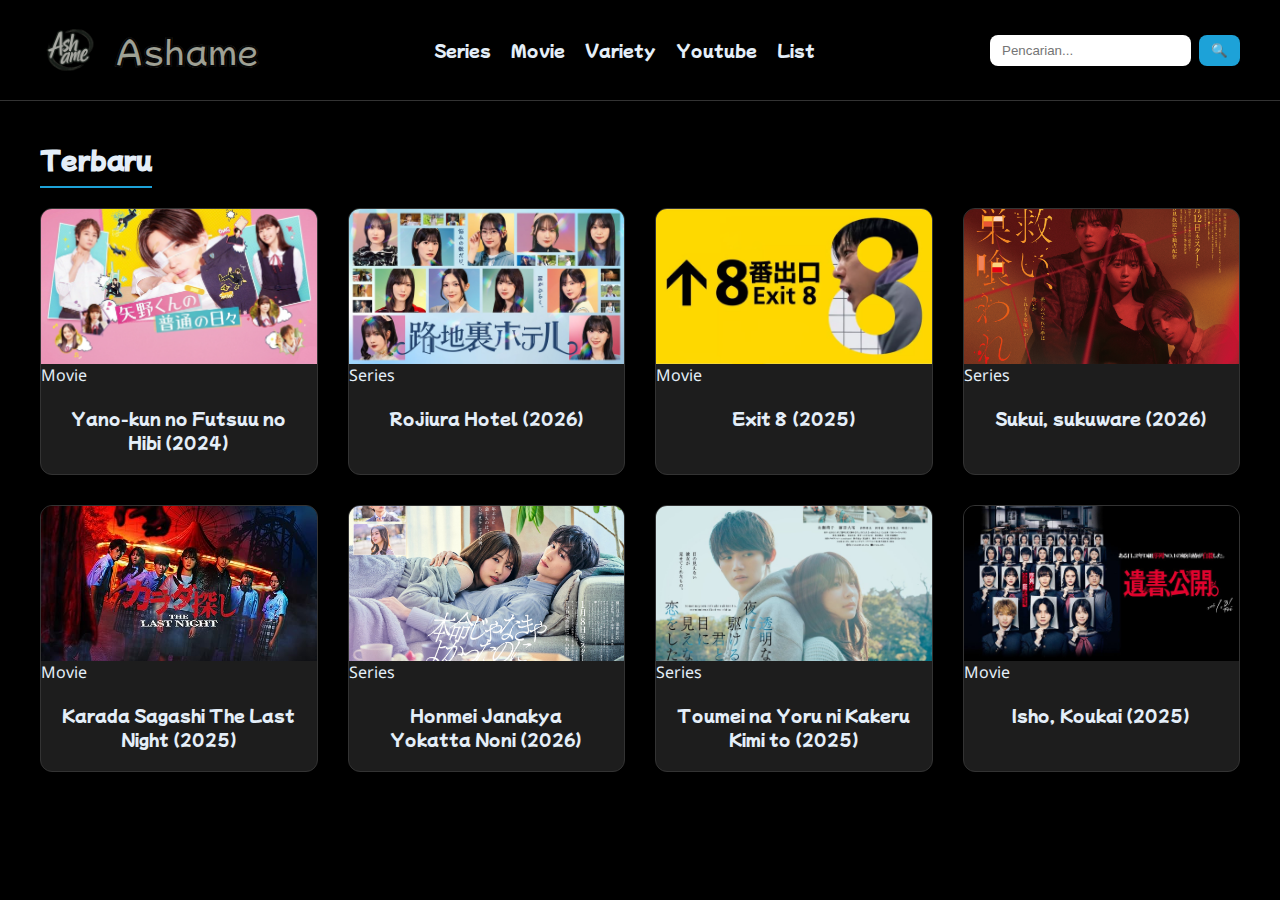
<file: index.html>
<!DOCTYPE html>
<html lang="id">
<head>
    <meta charset="UTF-8">
    <meta name="viewport" content="width=device-width, initial-scale=1.0">
    <link rel="icon" type="image/x-icon" href="../img/favicon.ico">
    <title>Ashame Fansub</title>
    <link rel="stylesheet" href="css/styles.css">
</head>
<body>
    
    <header class="header">
        <a href="index.html" class="logo-container">
            <img src="img/logo.png" alt="Ashame Logo" class="logo">
            <h1 class="nama-blog">Ashame</h1>
        </a>

        <nav class="nav-menu">
            <a href="series/index.html">Series</a>
            <a href="film/index.html">Movie</a>
            <a href="#">Variety</a>
            <a href="#">Youtube</a>
            <a href="#">List</a>
        </nav>

        <form class="search-box">
            <input type="search" placeholder="Pencarian...">
            <button type="submit">🔍</button>
        </form>
    </header>

    <h2 class="section-title">Terbaru</h2>
    
    <div class="kotak-konten">
        <article class="card">
            <a href="film/yano-kun-no-futsuu-no-hibi.html">
                <img src="img/yano-kun-no-futsuu-no-hibi.png" alt="Yano-kun futsuu no hibi" loading="lazy">
                <span class="tag">Movie</span>
                <div class="card-title">
                    Yano-kun no Futsuu no Hibi (2024)
                </div>
            </a>
        </article>
         <article class="card">
            <a href="series/rojiura-hotel.html">
                <img src="img/rojiura-hotel.jpeg" alt="Rojiura Hotel" loading="lazy">
                <span class="tag">Series</span>
                <div class="card-title">
                    Rojiura Hotel (2026)
                </div>
            </a>
        </article>
         <article class="card">
            <a href="film/deguchi-8.html">
                <img src="img/deguchi-8.png" alt="Exit 8" loading="lazy">
                <span class="tag">Movie</span>
                <div class="card-title">
                    Exit 8 (2025)
                </div>
            </a>
        </article>
         <article class="card">
            <a href="series/sukui-sukuware.html">
                <img src="img/sukui-sukuware.jpg" alt="Sukui sukuware" loading="lazy">
                <span class="tag">Series</span>
                <div class="card-title">
                    Sukui, sukuware (2026)
                </div>
            </a>
        </article>
          <article class="card">
            <a href="film/karada-sagashi-the-last-night.html">
                <img src="img/karada-sagashi-the-last-night.jpg" alt="Karada sagashi the last night" loading="lazy">
                <span class="tag">Movie</span>
                <div class="card-title">
                    Karada Sagashi The Last Night (2025)
                </div>
            </a>
        </article>
        <article class="card">
            <a href="series/honmei-janakya.html">
                <img src="img/honmei-janakkya.jpeg" alt="Honmei Janakya" loading="lazy">
                <span class="tag">Series</span>
                <div class="card-title">
                    Honmei Janakya Yokatta Noni (2026)
                </div>
            </a>
        </article>
        <article class="card">
            <a href="series/toumei-na-yoru-ni.html">
                <img src="img/toumei-na-yoru-ni.jpg" alt="Toumei na Yoru ni" loading="lazy">
                <span class="tag">Series</span>
                <div class="card-title">
                    Toumei na Yoru ni Kakeru Kimi to (2025)
                </div>
            </a>
        </article>
         <article class="card">
            <a href="film/isho-kokai.html">
                <img src="img/isho-kokai.jpg" alt="Isho, Kokai" loading="lazy">
                <span class="tag">Movie</span>
                <div class="card-title">
                    Isho, Koukai (2025)
                </div>
            </a>
        </article>
        
        </div>

</body>
</html>
</file>
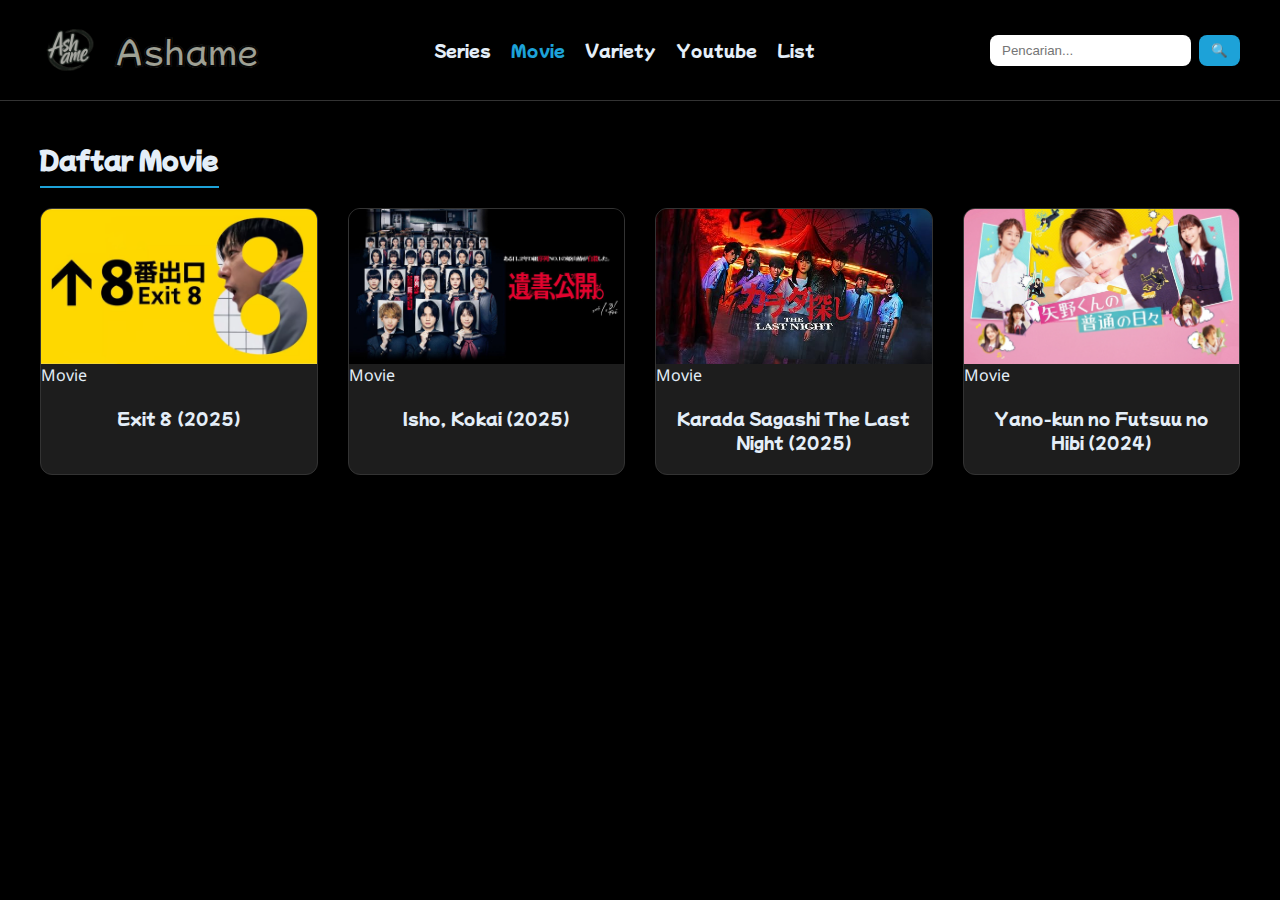
<file: film/index.html>
<!DOCTYPE html>
<html lang="id">
<head>
    <meta charset="UTF-8">
    <meta name="viewport" content="width=device-width, initial-scale=1.0">
    <title>Movie - Ashame</title>
    <link rel="icon" type="image/x-icon" href="../img/favicon.ico">
    
    <link rel="stylesheet" href="../css/styles.css">
</head>
<body>

    <header class="header">
        <a href="../index.html" class="logo-container">
            <img src="../img/logo.png" alt="Ashame" class="logo">
            <h1 class="nama-blog">Ashame</h1>
        </a>

        <nav class="nav-menu">
            <a href="../series/index.html">Series</a>
            <a href="#" style="color: var(--accent-blue);">Movie</a>
            <a href="#">Variety</a>
            <a href="#">Youtube</a>
            <a href="#">List</a>
        </nav>

        <form class="search-box">
            <input type="search" placeholder="Pencarian...">
            <button type="submit">🔍</button>
        </form>
    </header>

    <h2 class="section-title">Daftar Movie</h2>
    
    <div class="kotak-konten">
        <article class="card">
            <a href="deguchi-8.html">
                <img src="../img/deguchi-8.png" alt="Exit 8" loading="lazy">
                <span class="tag">Movie</span>
                <div class="card-title">
                    Exit 8 (2025)
                </div>
            </a>
        </article>
      
        <article class="card">
            <a href="isho-kokai.html">
                <img src="../img/isho-kokai.jpg" alt="Isho, Kokai" loading="lazy">
                <span class="tag">Movie</span>
                <div class="card-title">
                    Isho, Kokai (2025)
                </div>
            </a>
        </article>

         <article class="card">
            <a href="karada-sagashi-the-last-night.html">
                <img src="../img/karada-sagashi-the-last-night.jpg" alt="Karada sagashi the last night" loading="lazy">
                <span class="tag">Movie</span>
                <div class="card-title">
                    Karada Sagashi The Last Night (2025)
                </div>
            </a>
        </article>

         <article class="card">
            <a href="yano-kun-no-futsuu-no-hibi.html">
                <img src="../img/yano-kun-no-futsuu-no-hibi.png" alt="Yano-kun futsuu no hibi" loading="lazy">
                <span class="tag">Movie</span>
                <div class="card-title">
                    Yano-kun no Futsuu no Hibi (2024)
                </div>
            </a>
        </article>

        </div>

</body>
</html>
</file>
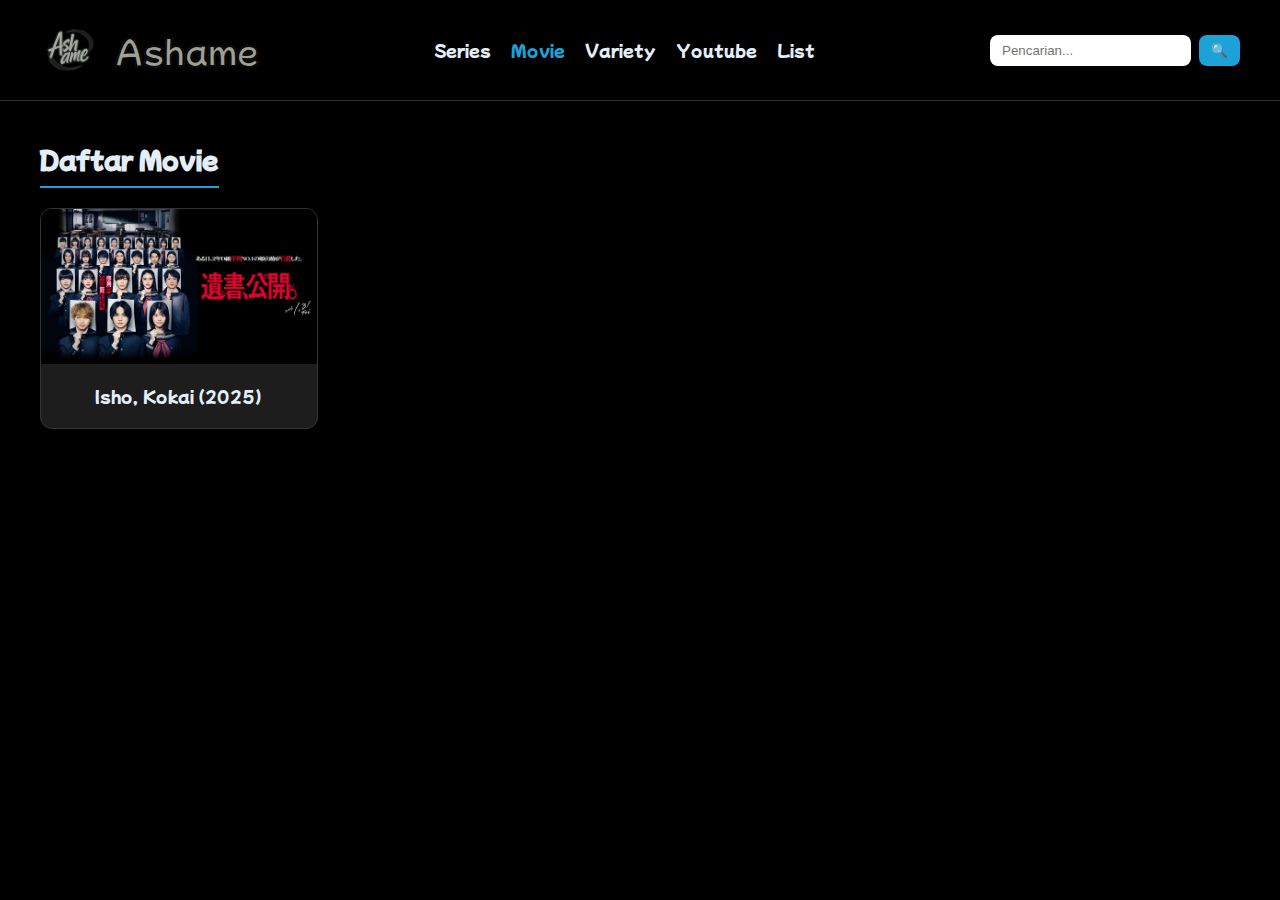
<file: img/index.html>
<!DOCTYPE html>
<html lang="id">
<head>
    <meta charset="UTF-8">
    <meta name="viewport" content="width=device-width, initial-scale=1.0">
    <title>Movie - Ashame</title>
    <link rel="icon" type="image/x-icon" href="../img/favicon.ico">
    
    <link rel="stylesheet" href="../css/styles.css">
</head>
<body>

    <header class="header">
        <a href="../index.html" class="logo-container">
            <img src="../img/logo.png" alt="Ashame" class="logo">
            <h1 class="nama-blog">Ashame</h1>
        </a>

        <nav class="nav-menu">
            <a href="#">Series</a>
            <a href="#" style="color: var(--accent-blue);">Movie</a>
            <a href="#">Variety</a>
            <a href="#">Youtube</a>
            <a href="#">List</a>
        </nav>

        <form class="search-box">
            <input type="search" placeholder="Pencarian...">
            <button type="submit">🔍</button>
        </form>
    </header>

    <h2 class="section-title">Daftar Movie</h2>
    
    <div class="kotak-konten">
        
        <article class="card">
            <a href="isho-kokai.html">
                <img src="../img/isho-kokai.jpg" alt="Isho, Kokai" loading="lazy">
                <div class="card-title">
                    Isho, Kokai (2025)
                </div>
            </a>
        </article>

        </div>

</body>
</html>
</file>
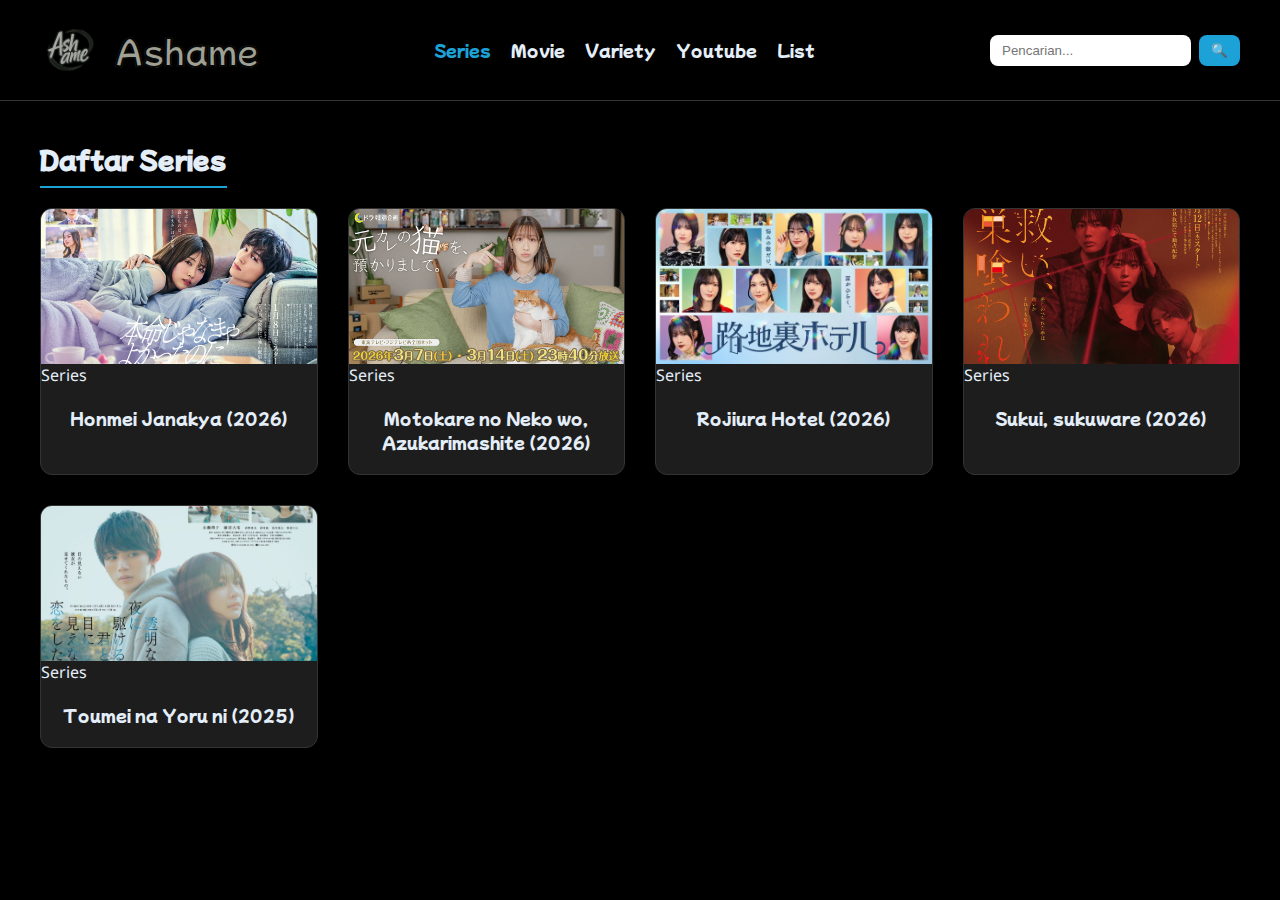
<file: series/index.html>
<!DOCTYPE html>
<html lang="id">
<head>
    <meta charset="UTF-8">
    <meta name="viewport" content="width=device-width, initial-scale=1.0">
    <title>Series - Ashame</title>
    <link rel="icon" type="image/x-icon" href="../img/favicon.ico">
    
    <link rel="stylesheet" href="../css/styles.css">
</head>
<body>

    <header class="header">
        <a href="../index.html" class="logo-container">
            <img src="../img/logo.png" alt="Ashame" class="logo">
            <h1 class="nama-blog">Ashame</h1>
        </a>

        <nav class="nav-menu">
            <a href="#"style="color: var(--accent-blue);">Series</a>
            <a href="../film/index.html" >Movie</a>
            <a href="#">Variety</a>
            <a href="#">Youtube</a>
            <a href="#">List</a>
        </nav>

        <form class="search-box">
            <input type="search" placeholder="Pencarian...">
            <button type="submit">🔍</button>
        </form>
    </header>

    <h2 class="section-title">Daftar Series</h2>
    
    <div class="kotak-konten">

         <article class="card">
            <a href="/series/honmei-janakya.html">
                <img src="../img/honmei-janakkya.jpeg" alt="Honmei Janakya" loading="lazy">
                <span class="tag">Series</span>
                <div class="card-title">
                    Honmei Janakya (2026)
                </div>
            </a>
        </article>

        <article class="card">
            <a href="series/motokare-no-neko-wo-azukarimashite.html">
                <img src="../img/motokare-no-neko.jpeg" alt="motokare-no-neko" loading="lazy">
                <span class="tag">Series</span>
                <div class="card-title">
                    Motokare no Neko wo, Azukarimashite (2026)
                </div>
            </a>
        </article>

        <article class="card">
            <a href="/series/rojiura-hotel.html">
                <img src="../img/rojiura-hotel.jpeg" alt="Rojiura Hotel" loading="lazy">
                <span class="tag">Series</span>
                <div class="card-title">
                    Rojiura Hotel (2026)
                </div>
            </a>
        </article>
         <article class="card">
            <a href="/series/sukui-sukuware.html">
                <img src="../img/sukui-sukuware.jpg" alt="Karada sagashi the last night" loading="lazy">
                <span class="tag">Series</span>
                <div class="card-title">
                    Sukui, sukuware (2026)
                </div>
            </a>
        </article>

        <article class="card">
            <a href="/series/toumei-na-yoru-ni.html">
                <img src="../img/toumei-na-yoru-ni.jpg" alt="Toumei na Yoru ni" loading="lazy">
                <span class="tag">Series</span>
                <div class="card-title">
                    Toumei na Yoru ni (2025)
                </div>
            </a>
        </article>

        </div>

</body>
</html>
</file>
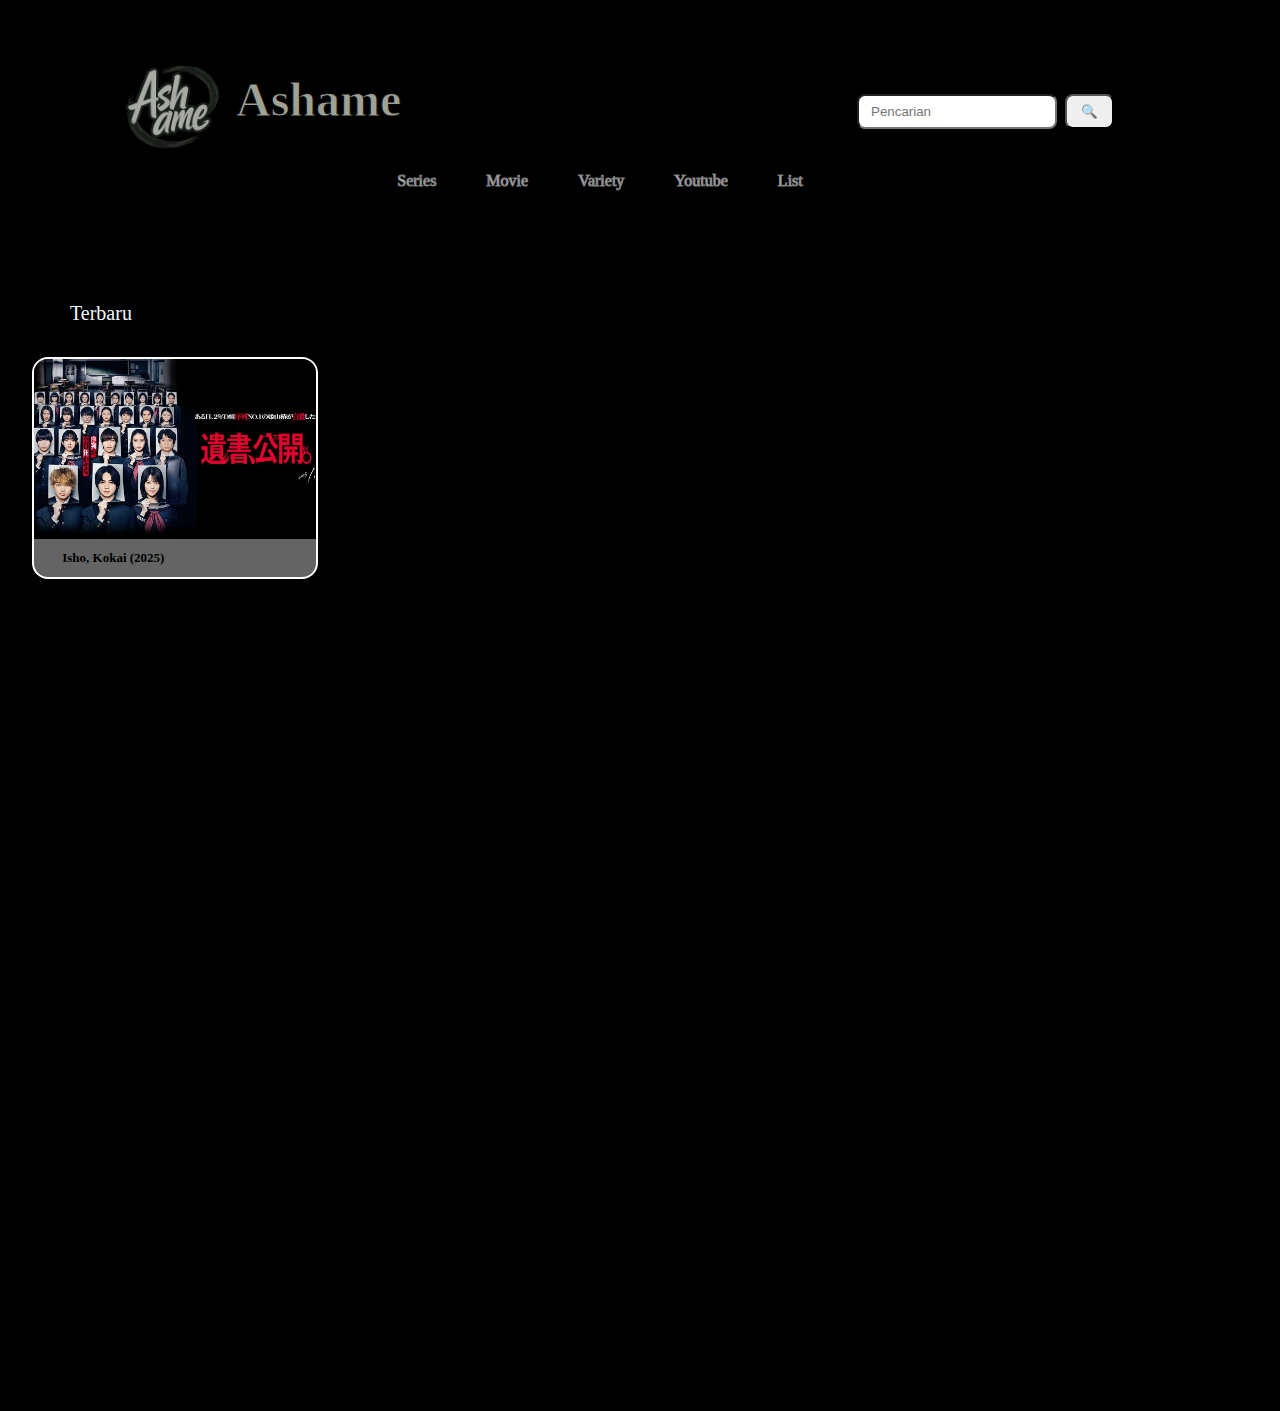
<file: ashame.html>
<!DOCTYPE html>
<html lang="id">
<head>
    <meta charset="UTF-8">
    <meta name="viewport" content="width=device-width, initial-scale=1.0">
    <title>Ashame</title>
    <style>
       body {
        background-color: #000000;
        margin: 0;
        padding-bottom: 800px;
    }
    
    .logo {
        position: relative;
        top: 16px;
        left: 16px;
        width: 10vw;
        max-width: 120px;
    }
    .nama-blog {
        font-family: "KeinannPOP";
        color: #9fa195;
        -webkit-text-stroke: 1px rgb(8, 8, 8);
        transform: translateY(8px);
        font-size: 3rem;
    }
    .header {
        display: flex;
        align-items: center;
        padding: 16px;
        gap: 20px;
        margin-left: 80px ;
        position: relative;
        min-height: 150px;
        color: inherit;
        text-decoration: none;
    }
    .search-box {
        display: flex;
        gap: 8px;
        margin-left: auto;
        margin-right: 150px;
        margin-top: 40px;
    }
    .search-box input {
        width: 200px;
        padding: 8px 12px;
        border-radius: 8px;
    }
    .search-box button {
        padding: 8px 14px;
        cursor: pointer;
        border-radius: 8px;
    }
    .tipe-film {
        display: flex;
        gap: 50px;
        position: absolute;
        color: aliceblue;
        top: 50%;
        left: 50%;
        transform: translate(-50%, -50%) translateX(-80px) translateY(90px);
        text-align: center;
        font-family: "HGPSoeiKakupoptai";
        -webkit-text-stroke: 1px #818181;
        cursor: pointer;
    }


    .text-1 {
        color: aliceblue;
        font-size: 20px;
        font-family: "Mochiy Pop One";
        padding: 40px;
        transform: translateX(30px) translateY(60px);
    }
    .kotak-konten {
        display: grid;
        grid-template-columns: repeat(auto-fill, minmax(280px, 1fr));
        gap: 24px;
        padding: 32px;
    }
    .kontennya {
        background-color: #646464;
        border-radius: 16px;
        overflow: hidden;
        cursor: pointer;
        font-family: "Mochiy Pop One";
        border: 2px solid #fefefe;
        position: relative;
        font-size: 0.65rem;
    }
    .kontennya img {
        width: 100%;
        height: 180px;
        object-fit: cover;
        display: block;
    }
    .kontennya title {
        color: #fcfcfc;
        padding: 12px 16px;
        font-size: 0.95rem;
    }
    .kontennya:hover {
        transform: translateY(-6px);
         transition: 0.2s ease;
    }
    .judul-film {
        transform: translateX(10%);
        font-size: 13px;

    }
    .Series:hover {
        transform: translateY(-6px);
         transition: 0.2s ease;
    }
    .movie {
        color: inherit;
        text-decoration: none;
    }
    .Movie:hover {
        transform: translateY(-6px);
         transition: 0.2s ease;
    }
    .Variety:hover {
        transform: translateY(-6px);
         transition: 0.2s ease;
    }
    .Youtube:hover {
        transform: translateY(-6px);
         transition: 0.2s ease;
    }
    .List:hover {
        transform: translateY(-6px);
         transition: 0.2s ease;
    }
    .kontennya a {
        text-decoration: none;
        color: inherit;
        display: block;
    }


    </style>
 </head>
 <body>
    <div class="header">
    <img src="/images/Ashame.png" alt="Ashame" class="logo">
    <h1 class="nama-blog">
        Ashame
    </h1>
    <div class="tipe-film">
        <p class="Series">
            Series
        </p>
        <a href="/film/movie/percobaan.html" class="movie">
        <p class="Movie">
            Movie
        </p>
        </a>
        <p class="Variety">
            Variety
        </p>
        <p class="Youtube">
            Youtube
        </p>
        <p class="List">
            List
        </p>
    </div>
    <form class="search-box">
        <input type="search" placeholder="Pencarian">
        <button type="submit">🔍</button>
    </form>
   </div>
   <p class="text-1">
    Terbaru
   </p>
   <div class="kotak-konten">
    <div class="kontennya">
        <a href="/film/isho-kokai.html">
        <img src="/images/Isho, kokai.jpg" alt="Isho, kokai">
        <h2 class="judul-film"> 
            Isho, Kokai (2025) 
        </h2>
        </a>
    </div>
   </div> 
</body>
</html>
</file>
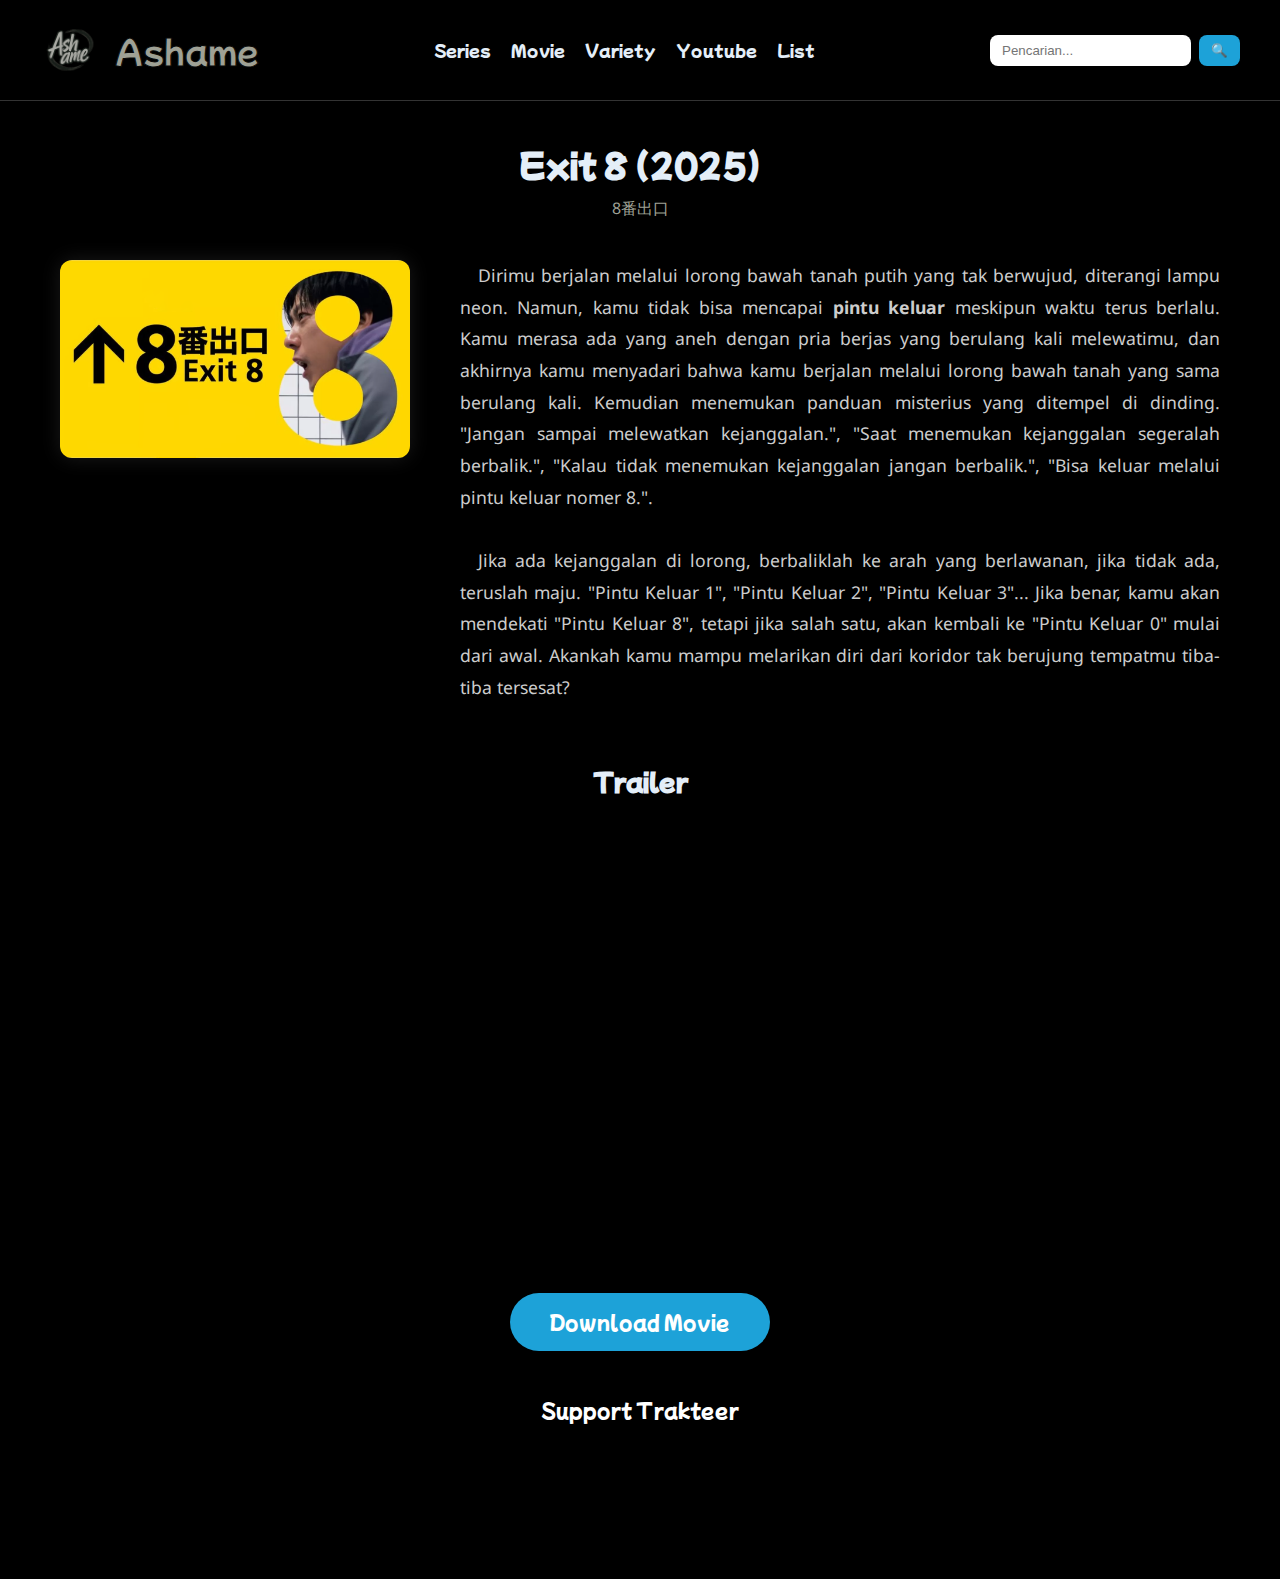
<file: film/deguchi-8.html>
<!DOCTYPE html>
<html lang="id">
<head>
    <meta charset="UTF-8">
    <meta name="viewport" content="width=device-width, initial-scale=1.0">
    <title>Exit 8 (2025) Subtitle Indonesia - Ashame</title>
    <link rel="icon" type="image/x-icon" href="../img/favicon.ico">
    
    <link rel="stylesheet" href="../css/styles.css">
    <link rel="stylesheet" href="../css/styles_sub.css">
</head>
<body>

    <header class="header">
        <a href="../index.html" class="logo-container">
            <img src="../img/logo.png" alt="Ashame" class="logo">
            <span class="nama-blog">Ashame</span>
        </a>

        <nav class="nav-menu">
            <a href="/series/index.html">Series</a>
            <a href="/film/index.html">Movie</a>
            <a href="#">Variety</a>
            <a href="#">Youtube</a>
            <a href="#">List</a>
        </nav>

        <form class="search-box">
            <input type="search" placeholder="Pencarian...">
            <button type="submit">🔍</button>
        </form>
    </header>

    <main class="movie-container">
        
        <div class="movie-header">
            <h1>Exit 8 (2025)</h1>
            <p>8番出口</p>
        </div>

        <div class="movie-content">
            <img src="../img/deguchi-8.png" alt="Exit 8" class="movie-poster">
            
            <div class="movie-desc">
                <p>
                    Dirimu berjalan melalui lorong bawah tanah putih yang tak berwujud, diterangi lampu neon. Namun, kamu tidak bisa mencapai <strong>pintu keluar</strong> meskipun waktu terus berlalu. Kamu merasa ada yang aneh dengan pria berjas yang berulang kali melewatimu, dan akhirnya kamu menyadari bahwa kamu berjalan melalui lorong bawah tanah yang sama berulang kali. Kemudian menemukan panduan misterius yang ditempel di dinding. "Jangan sampai melewatkan kejanggalan.", "Saat menemukan kejanggalan segeralah berbalik.", "Kalau tidak menemukan kejanggalan jangan berbalik.", "Bisa keluar melalui pintu keluar nomer 8.". 
                </p>
                <br>
                <p>
                    Jika ada kejanggalan di lorong, berbaliklah ke arah yang berlawanan, jika tidak ada, teruslah maju. "Pintu Keluar 1", "Pintu Keluar 2", "Pintu Keluar 3"... Jika benar, kamu akan mendekati "Pintu Keluar 8", tetapi jika salah satu, akan kembali ke "Pintu Keluar 0" mulai dari awal. Akankah kamu mampu melarikan diri dari koridor tak berujung tempatmu tiba-tiba tersesat?
                </p>
            </div>
        </div>

        <div class="media-section">
            <h3 class="section-label">Trailer</h3>
            
            <div class="video-wrapper">
				<iframe width="560" height="315" src="https://www.youtube.com/embed/-_DJMdiQ7lg?si=lol34aPdVLgkLaf-" title="YouTube video player" frameborder="0" allow="accelerometer; autoplay; clipboard-write; encrypted-media; gyroscope; picture-in-picture; web-share" referrerpolicy="strict-origin-when-cross-origin" allowfullscreen></iframe>
            </div>

            <a href="https://sfl.gl/6vKYR" target="_blank" rel="noopener">
                <button class="btn-download">Download Movie</button>
            </a>
             <a href="https://trakteer.id/ashame" target="_blank" rel="noopener">
                <button class="btn-download-trakteer">Support Trakteer</button>
            </a>
        </div>

    </main>

    <!-- Setting Komentar -->
<div id="disqus_thread"></div>
<script>
    
    var disqus_config = function () {
this.page.url = window.location.href;
this.page.identifier = "deguchi-8";
};

    (function() { // DON'T EDIT BELOW THIS LINE
    var d = document, s = d.createElement('script');
    s.src = 'https://ashame-fansub.disqus.com/embed.js';
    s.setAttribute('data-timestamp', +new Date());
    (d.head || d.body).appendChild(s);
    })();
</script>
<noscript>Please enable JavaScript to view the
    <a href="https://disqus.com/?ref_noscript">comments powered by Disqus.</a>
</noscript>
<script id="dsq-count-scr" src="//ashame-fansub.disqus.com/count.js" async></script>
</body>
</html>
</file>
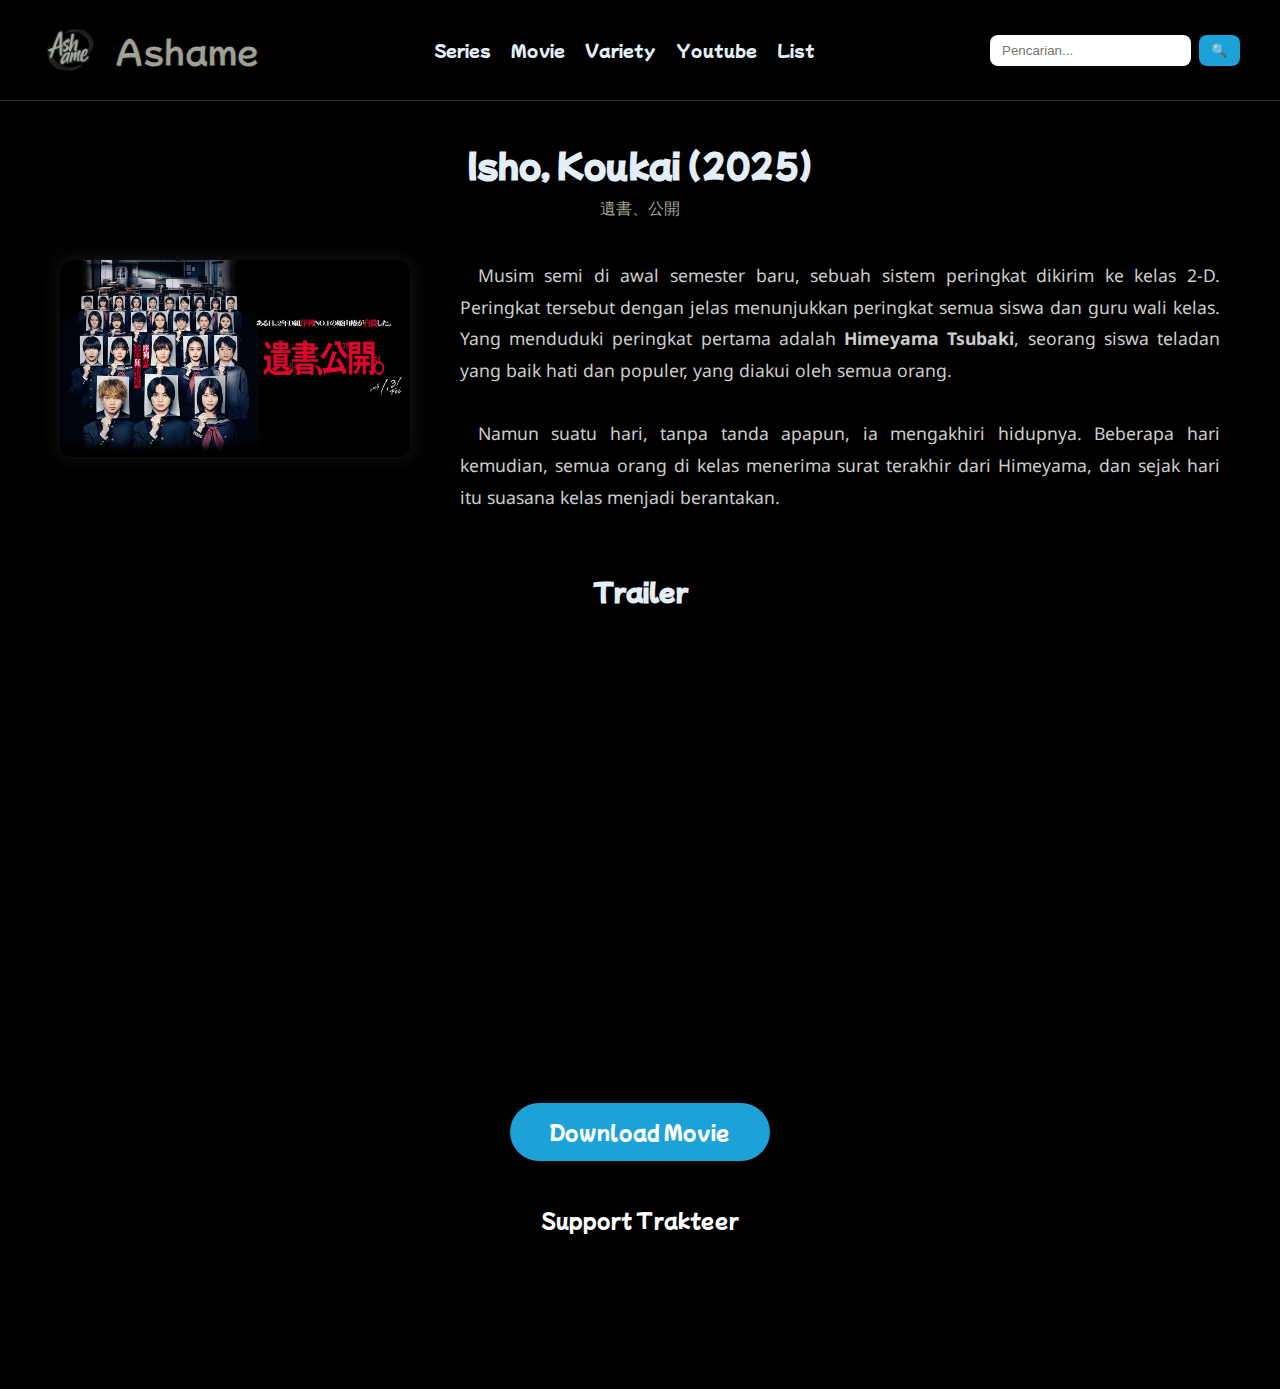
<file: film/isho-kokai.html>
<!DOCTYPE html>
<html lang="id">
<head>
    <meta charset="UTF-8">
    <meta name="viewport" content="width=device-width, initial-scale=1.0">
    <title>Isho, Kokai (2025) Subtitle Indonesia - Ashame</title>
    <link rel="icon" type="image/x-icon" href="../img/favicon.ico">
    
    <link rel="stylesheet" href="../css/styles.css">
    <link rel="stylesheet" href="../css/styles_sub.css">
</head>
<body>

    <header class="header">
        <a href="../index.html" class="logo-container">
            <img src="../img/logo.png" alt="Ashame" class="logo">
            <span class="nama-blog">Ashame</span>
        </a>

        <nav class="nav-menu">
            <a href="/series/index.html">Series</a>
            <a href="/film/index.html">Movie</a>
            <a href="#">Variety</a>
            <a href="#">Youtube</a>
            <a href="#">List</a>
        </nav>

        <form class="search-box">
            <input type="search" placeholder="Pencarian...">
            <button type="submit">🔍</button>
        </form>
    </header>

    <main class="movie-container">
        
        <div class="movie-header">
            <h1>Isho, Koukai (2025)</h1>
            <p>遺書、公開</p>
        </div>

        <div class="movie-content">
            <img src="../img/isho-kokai.jpg" alt="Poster Isho Kokai" class="movie-poster">
            
            <div class="movie-desc">
                <p>
                    Musim semi di awal semester baru, sebuah sistem peringkat dikirim ke kelas 2-D. 
                    Peringkat tersebut dengan jelas menunjukkan peringkat semua siswa dan guru wali kelas.
                    Yang menduduki peringkat pertama adalah <strong>Himeyama Tsubaki</strong>, seorang siswa teladan yang baik 
                    hati dan populer, yang diakui oleh semua orang. 
                </p>
                <br>
                <p>
                    Namun suatu hari, tanpa tanda apapun, ia mengakhiri hidupnya.
                    Beberapa hari kemudian, semua orang di kelas menerima surat terakhir dari Himeyama, dan sejak 
                    hari itu suasana kelas menjadi berantakan.
                </p>
            </div>
        </div>

        <div class="media-section">
            <h3 class="section-label">Trailer</h3>
            
            <div class="video-wrapper">
				<iframe width="560" height="315" src="https://www.youtube.com/embed/ncYFIrCFawE?si=HP0A8RPMXygtsdYJ" title="YouTube video player" frameborder="0" allow="accelerometer; autoplay; clipboard-write; encrypted-media; gyroscope; picture-in-picture; web-share" referrerpolicy="strict-origin-when-cross-origin" allowfullscreen></iframe>
            </div>

            <a href="https://sfl.gl/eYP1" target="_blank" rel="noopener">
                <button class="btn-download">Download Movie</button>
            </a>
             <a href="https://trakteer.id/ashame" target="_blank" rel="noopener">
                <button class="btn-download-trakteer">Support Trakteer</button>
            </a>
        </div>

    </main>

    <!-- Setting Komentar -->
<div id="disqus_thread"></div>
<script>
    
    var disqus_config = function () {
this.page.url = window.location.href;
this.page.identifier = "isho-kokai";
};

    (function() { // DON'T EDIT BELOW THIS LINE
    var d = document, s = d.createElement('script');
    s.src = 'https://ashame-fansub.disqus.com/embed.js';
    s.setAttribute('data-timestamp', +new Date());
    (d.head || d.body).appendChild(s);
    })();
</script>
<noscript>Please enable JavaScript to view the
    <a href="https://disqus.com/?ref_noscript">comments powered by Disqus.</a>
</noscript>
</body>
</html>
</file>
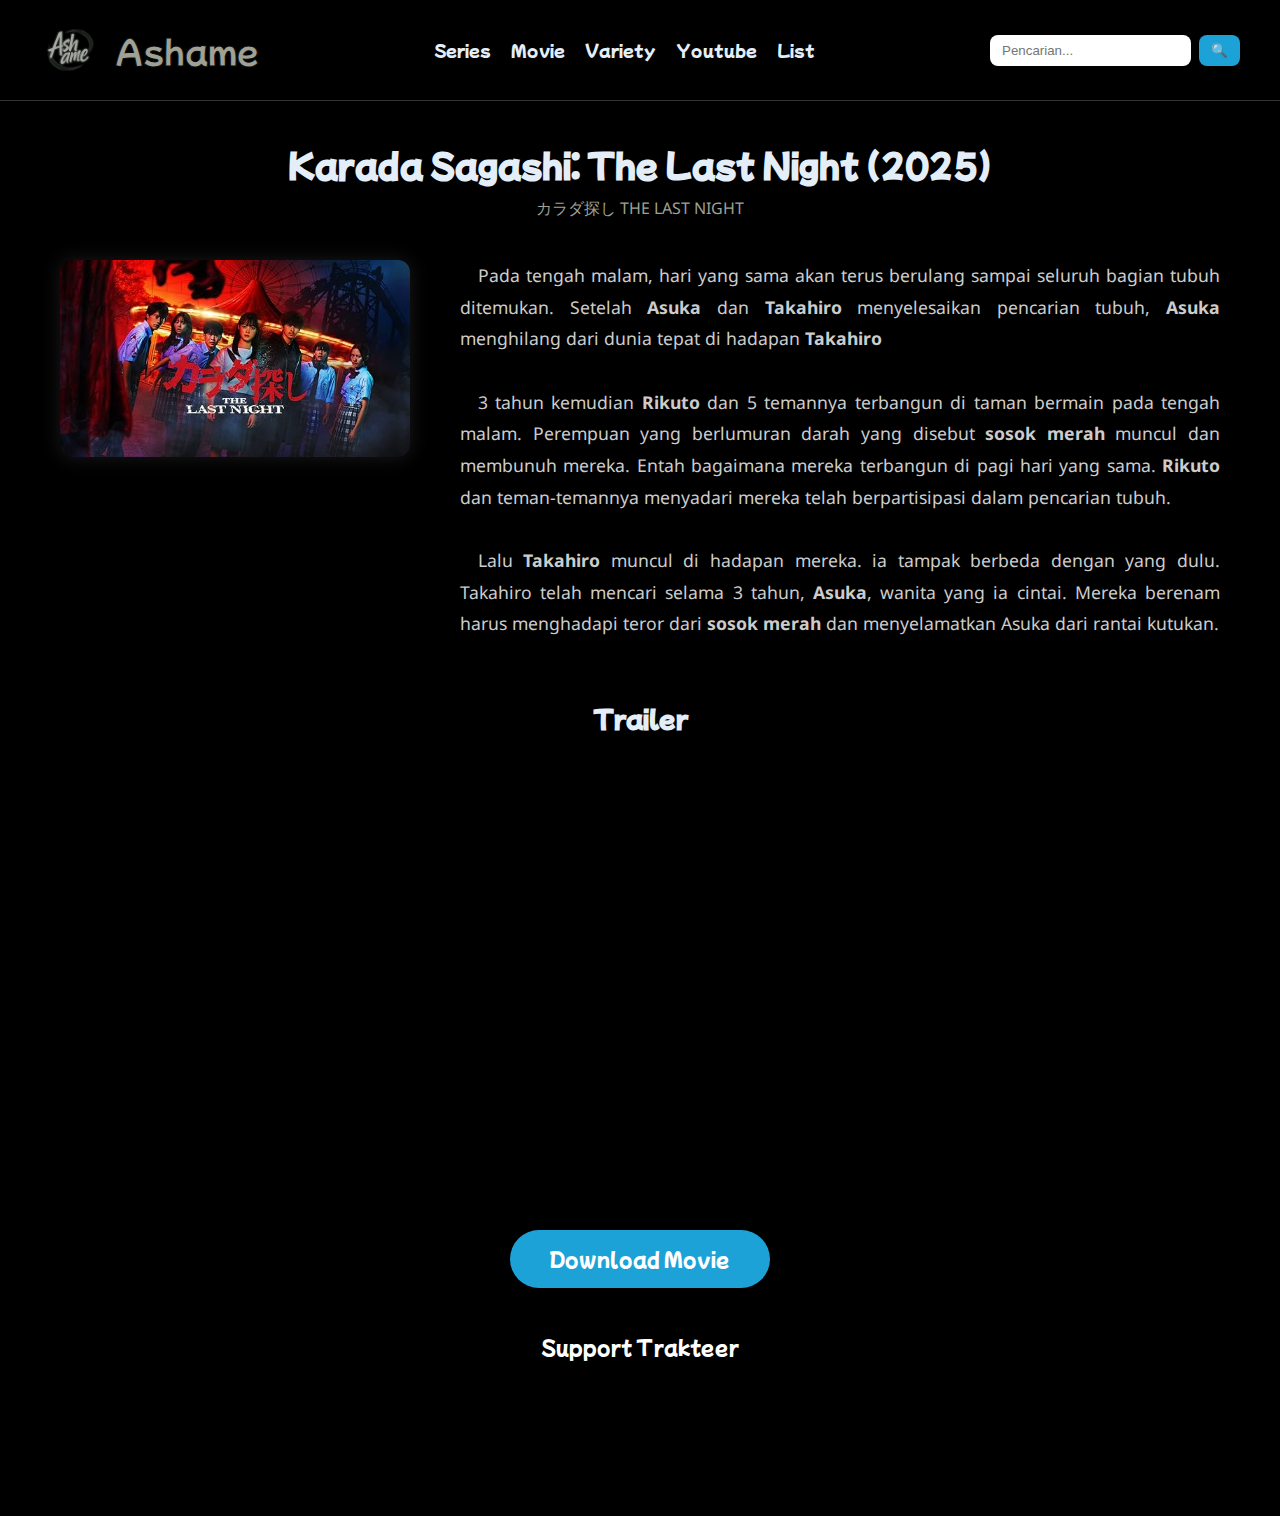
<file: film/karada-sagashi-the-last-night.html>
<!DOCTYPE html>
<html lang="id">
<head>
    <meta charset="UTF-8">
    <meta name="viewport" content="width=device-width, initial-scale=1.0">
    <title>Karada Sagashi: The Last Night (2025) Subtitle Indonesia - Ashame</title>
    <link rel="icon" type="image/x-icon" href="../img/favicon.ico">
    
    <link rel="stylesheet" href="../css/styles.css">
    <link rel="stylesheet" href="../css/styles_sub.css">
</head>
<body>

    <header class="header">
        <a href="../index.html" class="logo-container">
            <img src="../img/logo.png" alt="Ashame" class="logo">
            <span class="nama-blog">Ashame</span>
        </a>

        <nav class="nav-menu">
            <a href="/series/index.html">Series</a>
            <a href="/film/index.html">Movie</a>
            <a href="#">Variety</a>
            <a href="#">Youtube</a>
            <a href="#">List</a>
        </nav>

        <form class="search-box">
            <input type="search" placeholder="Pencarian...">
            <button type="submit">🔍</button>
        </form>
    </header>

    <main class="movie-container">
        
        <div class="movie-header">
            <h1>Karada Sagashi: The Last Night (2025)</h1>
            <p>カラダ探し THE LAST NIGHT </p>
        </div>

        <div class="movie-content">
            <img src="../img/karada-sagashi-the-last-night.jpg" alt="Karada Sagashi The Last Night" class="movie-poster">
            
            <div class="movie-desc">
                <p>
                   Pada tengah malam, hari yang sama akan terus berulang sampai seluruh bagian tubuh ditemukan. Setelah <strong>Asuka</strong> dan <strong>Takahiro</strong> menyelesaikan pencarian tubuh, <strong>Asuka</strong> menghilang dari dunia tepat di hadapan <strong>Takahiro</strong>
                </p>
                <br>
                <p>
                    3 tahun kemudian <strong>Rikuto</strong> dan 5 temannya terbangun di taman bermain pada tengah malam. Perempuan yang berlumuran darah yang disebut <strong>sosok merah</strong> muncul dan membunuh mereka. Entah bagaimana mereka terbangun di pagi hari yang sama. <strong>Rikuto</strong> dan teman-temannya menyadari mereka telah berpartisipasi dalam pencarian tubuh.
                </p>
                <br>
                <p>
                    Lalu <strong>Takahiro</strong> muncul di hadapan mereka. ia tampak berbeda dengan yang dulu. Takahiro telah mencari selama 3 tahun, <strong>Asuka</strong>, wanita yang ia cintai. Mereka berenam harus menghadapi teror dari <strong>sosok merah</strong> dan menyelamatkan Asuka dari rantai kutukan.
                </p>
            </div>
        </div>

        <div class="media-section">
            <h3 class="section-label">Trailer</h3>
            
            <div class="video-wrapper">
				<iframe width="560" height="315" src="https://www.youtube.com/embed/cL-_93nzulo?si=grvE0mUrc5u_S4DF" title="YouTube video player" frameborder="0" allow="accelerometer; autoplay; clipboard-write; encrypted-media; gyroscope; picture-in-picture; web-share" referrerpolicy="strict-origin-when-cross-origin" allowfullscreen></iframe>
            </div>

            <a href="https://sfl.gl/gt32Wz8" target="_blank" rel="noopener">
                <button class="btn-download">Download Movie</button>
            </a>
             <a href="https://trakteer.id/ashame" target="_blank" rel="noopener">
                <button class="btn-download-trakteer">Support Trakteer</button>
            </a>
        </div>

    </main>

    <!-- Setting Komentar -->
<div id="disqus_thread"></div>
<script>
    
    var disqus_config = function () {
this.page.url = window.location.href;
this.page.identifier = "karada-sagashi-last-night";
};

    (function() { // DON'T EDIT BELOW THIS LINE
    var d = document, s = d.createElement('script');
    s.src = 'https://ashame-fansub.disqus.com/embed.js';
    s.setAttribute('data-timestamp', +new Date());
    (d.head || d.body).appendChild(s);
    })();
</script>
<noscript>Please enable JavaScript to view the
    <a href="https://disqus.com/?ref_noscript">comments powered by Disqus.</a>
</noscript>
<script id="dsq-count-scr" src="//ashame-fansub.disqus.com/count.js" async></script>
</body>
</html>
</file>
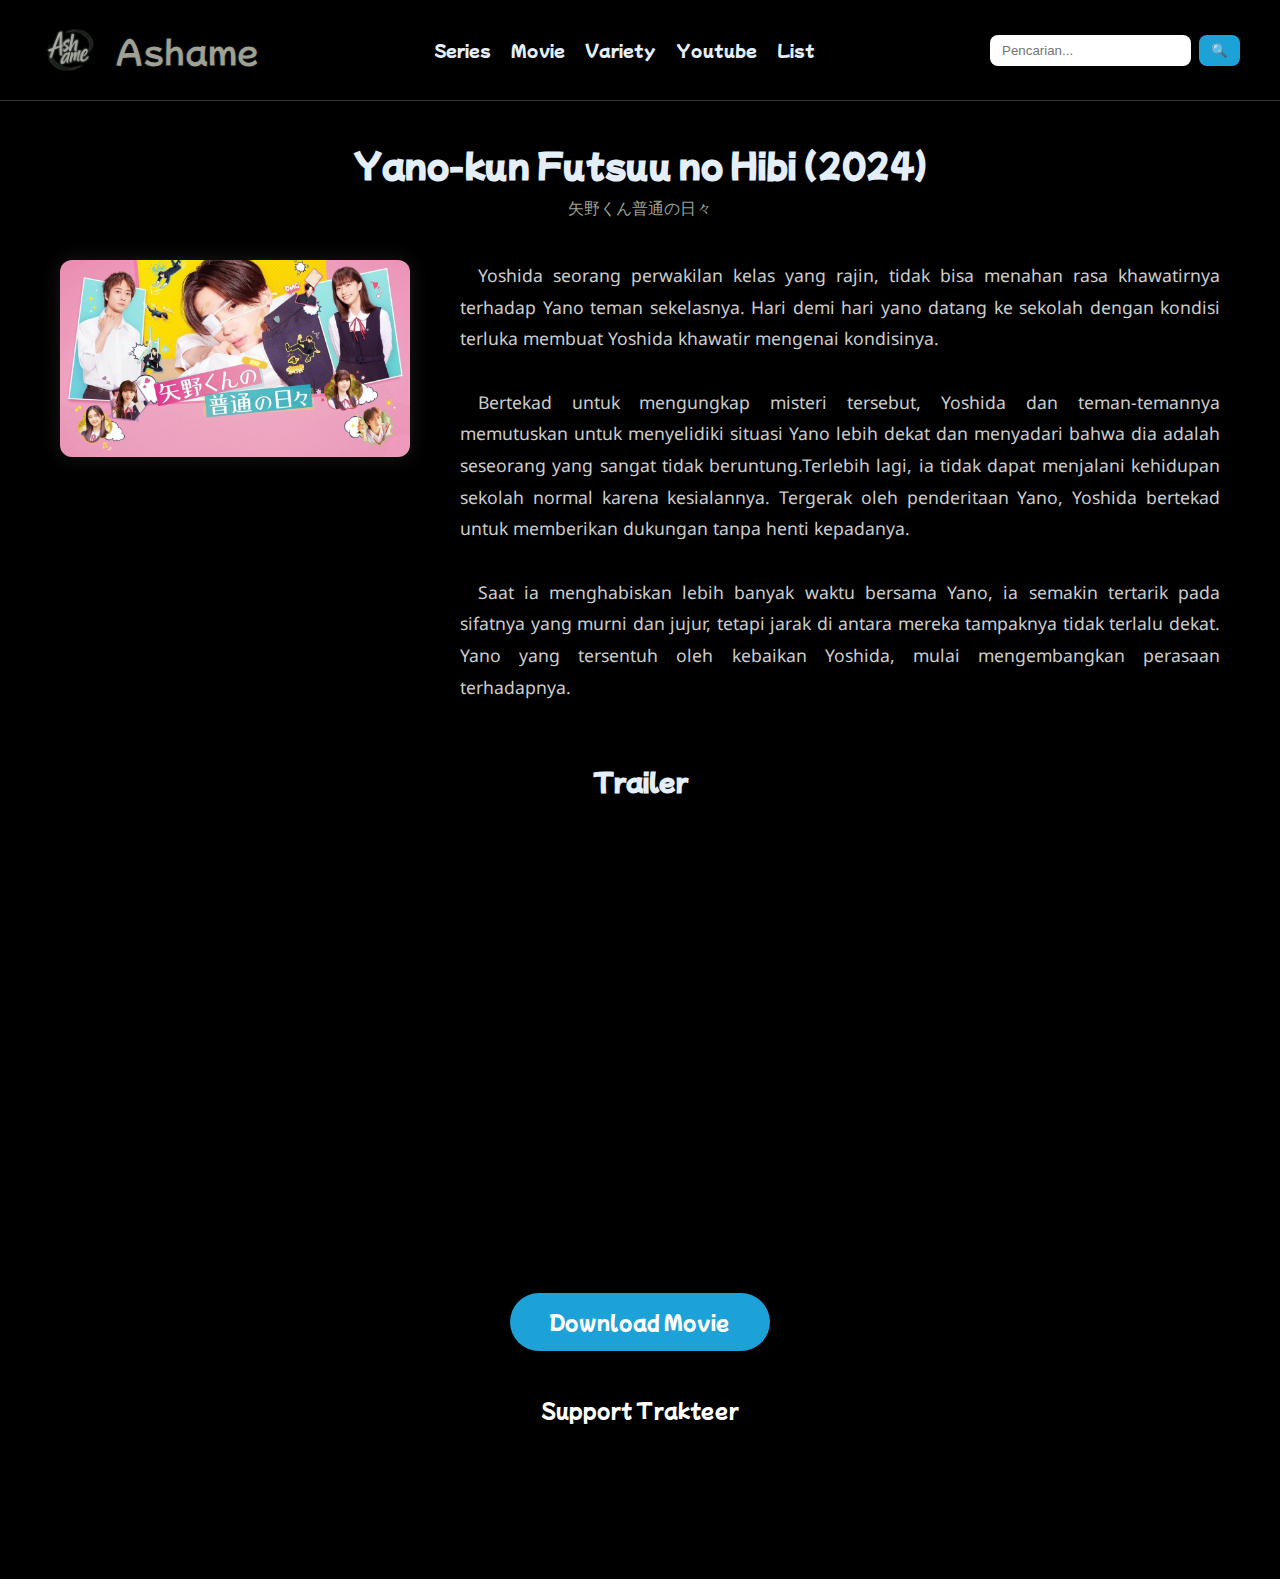
<file: film/yano-kun-no-futsuu-na-hibi.html>
<!DOCTYPE html>
<html lang="id">
<head>
    <meta charset="UTF-8">
    <meta name="viewport" content="width=device-width, initial-scale=1.0">
    <title>Yano-kun Futsuu no Hibi (2024) Subtitle Indonesia - Ashame</title>
    <link rel="icon" type="image/x-icon" href="../img/favicon.ico">
    
    <link rel="stylesheet" href="../css/styles.css">
    <link rel="stylesheet" href="../css/styles_sub.css">
</head>
<body>

    <header class="header">
        <a href="../index.html" class="logo-container">
            <img src="../img/logo.png" alt="Ashame" class="logo">
            <span class="nama-blog">Ashame</span>
        </a>

        <nav class="nav-menu">
            <a href="/series/index.html">Series</a>
            <a href="/film/index.html">Movie</a>
            <a href="#">Variety</a>
            <a href="#">Youtube</a>
            <a href="#">List</a>
        </nav>

        <form class="search-box">
            <input type="search" placeholder="Pencarian...">
            <button type="submit">🔍</button>
        </form>
    </header>

    <main class="movie-container">
        
        <div class="movie-header">
            <h1>Yano-kun Futsuu no Hibi (2024)</h1>
            <p>矢野くん普通の日々</p>
        </div>

        <div class="movie-content">
            <img src="../img/yano-kun-no-futsuu-na-hibi.png" alt="Yano-kun Futsuu no Hibi" class="movie-poster">
            
            <div class="movie-desc">
                <p>
                    Yoshida seorang perwakilan kelas yang rajin, tidak bisa menahan rasa khawatirnya terhadap Yano teman sekelasnya. Hari demi hari yano datang ke sekolah dengan kondisi terluka membuat Yoshida khawatir mengenai kondisinya. 
                </p>
                <br>
                <p>
                    Bertekad untuk mengungkap misteri tersebut, Yoshida dan teman-temannya memutuskan untuk menyelidiki situasi Yano lebih dekat dan menyadari bahwa dia adalah seseorang yang sangat tidak beruntung.Terlebih lagi, ia tidak dapat menjalani kehidupan sekolah normal karena kesialannya. Tergerak oleh penderitaan Yano, Yoshida bertekad untuk memberikan dukungan tanpa henti kepadanya.
                </p>
                <br>
                <p>
                    Saat ia menghabiskan lebih banyak waktu bersama Yano, ia semakin tertarik pada sifatnya yang murni dan jujur, tetapi jarak di antara mereka tampaknya tidak terlalu dekat. Yano yang tersentuh oleh kebaikan Yoshida, mulai mengembangkan perasaan terhadapnya.
                </p>
                
            </div>
        </div>

        <div class="media-section">
            <h3 class="section-label">Trailer</h3>
            
            <div class="video-wrapper">
				<iframe width="560" height="315" src="https://www.youtube.com/embed/qYZNOq9seSg?si=viiUyYRAJUz_M2aI" title="YouTube video player" frameborder="0" allow="accelerometer; autoplay; clipboard-write; encrypted-media; gyroscope; picture-in-picture; web-share" referrerpolicy="strict-origin-when-cross-origin" allowfullscreen></iframe>
            </div>

            <a href="https://sfl.gl/K9v9H1Kb" target="_blank" rel="noopener">
                <button class="btn-download">Download Movie</button>
            </a>
             <a href="https://trakteer.id/ashame" target="_blank" rel="noopener">
                <button class="btn-download-trakteer">Support Trakteer</button>
            </a>
        </div>

    </main>

    <!-- Setting Komentar -->
<div id="disqus_thread"></div>
<script>
    
    var disqus_config = function () {
this.page.url = window.location.href;
this.page.identifier = "yano-kun-futsuu-no-hibi";
};

    (function() { // DON'T EDIT BELOW THIS LINE
    var d = document, s = d.createElement('script');
    s.src = 'https://ashame-fansub.disqus.com/embed.js';
    s.setAttribute('data-timestamp', +new Date());
    (d.head || d.body).appendChild(s);
    })();
</script>
<noscript>Please enable JavaScript to view the
    <a href="https://disqus.com/?ref_noscript">comments powered by Disqus.</a>
</noscript>
</body>
</html>
</file>
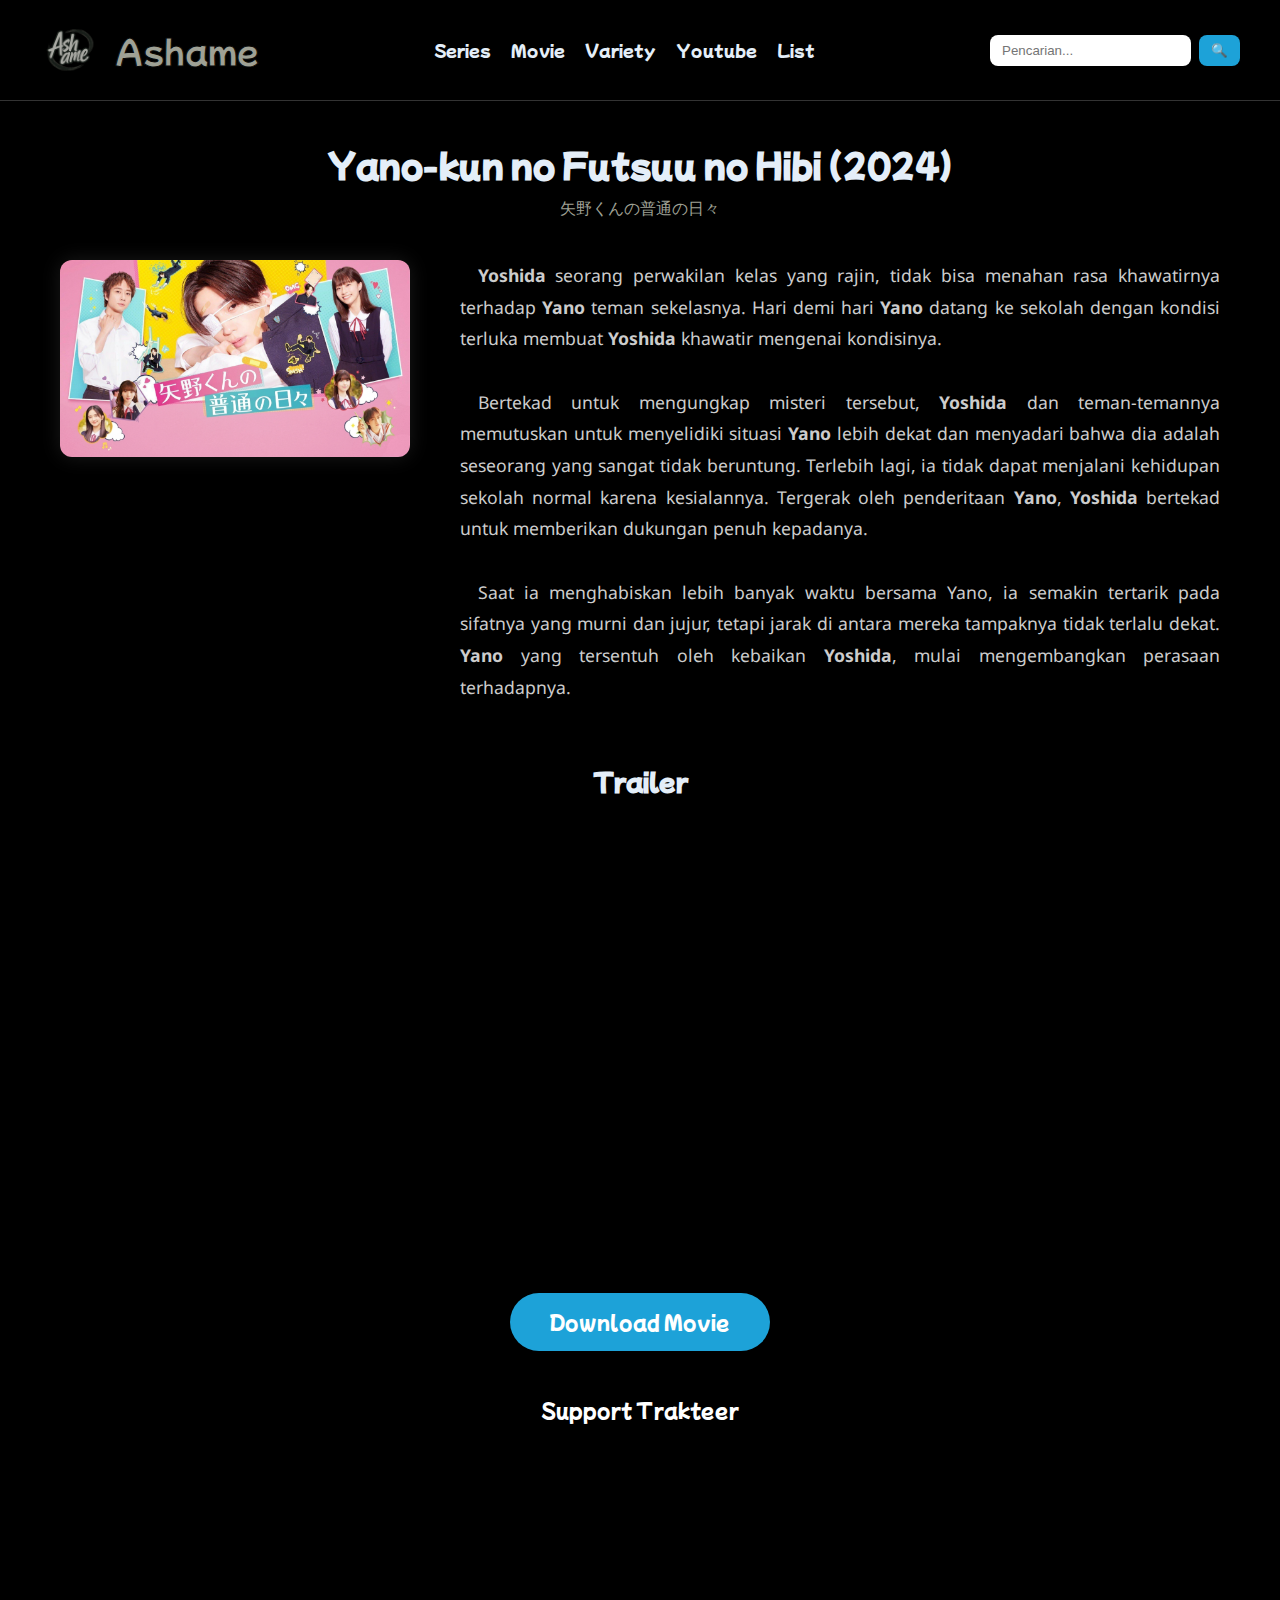
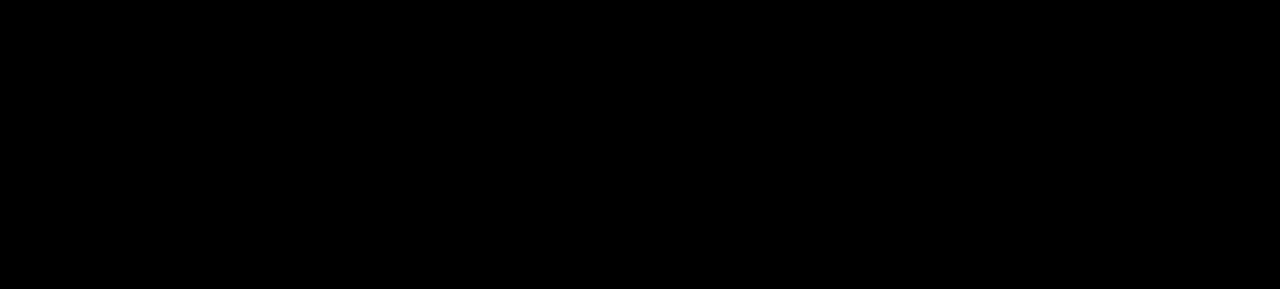
<file: film/yano-kun-no-futsuu-no-hibi.html>
<!DOCTYPE html>
<html lang="id">
<head>
    <meta charset="UTF-8">
    <meta name="viewport" content="width=device-width, initial-scale=1.0">
    <title>Yano-kun no Futsuu no Hibi (2024) Subtitle Indonesia - Ashame</title>
    <link rel="icon" type="image/x-icon" href="../img/favicon.ico">
    
    <link rel="stylesheet" href="../css/styles.css">
    <link rel="stylesheet" href="../css/styles_sub.css">
</head>
<body>

    <header class="header">
        <a href="../index.html" class="logo-container">
            <img src="../img/logo.png" alt="Ashame" class="logo">
            <span class="nama-blog">Ashame</span>
        </a>

        <nav class="nav-menu">
            <a href="/series/index.html">Series</a>
            <a href="/film/index.html">Movie</a>
            <a href="#">Variety</a>
            <a href="#">Youtube</a>
            <a href="#">List</a>
        </nav>

        <form class="search-box">
            <input type="search" placeholder="Pencarian...">
            <button type="submit">🔍</button>
        </form>
    </header>

    <main class="movie-container">
        
        <div class="movie-header">
            <h1>Yano-kun no Futsuu no Hibi (2024)</h1>
            <p>矢野くんの普通の日々</p>
        </div>

        <div class="movie-content">
            <img src="../img/yano-kun-no-futsuu-no-hibi.png" alt="Yano-kun Futsuu no Hibi" class="movie-poster">
            
            <div class="movie-desc">
                <p>
                    <strong>Yoshida</strong> seorang perwakilan kelas yang rajin, tidak bisa menahan rasa khawatirnya terhadap <strong>Yano</strong> teman sekelasnya. Hari demi hari <strong>Yano</strong> datang ke sekolah dengan kondisi terluka membuat <strong>Yoshida</strong> khawatir mengenai kondisinya. 
                </p>
                <br>
                <p>
                    Bertekad untuk mengungkap misteri tersebut, <strong>Yoshida</strong> dan teman-temannya memutuskan untuk menyelidiki situasi <strong
                    >Yano</strong> lebih dekat dan menyadari bahwa dia adalah seseorang yang sangat tidak beruntung. Terlebih lagi, ia tidak dapat menjalani kehidupan sekolah normal karena kesialannya. Tergerak oleh penderitaan <strong>Yano</strong>, <strong>Yoshida</strong> bertekad untuk memberikan dukungan penuh kepadanya.
                </p>
                <br>
                <p>
                    Saat ia menghabiskan lebih banyak waktu bersama Yano, ia semakin tertarik pada sifatnya yang murni dan jujur, tetapi jarak di antara mereka tampaknya tidak terlalu dekat. <strong>Yano</strong> yang tersentuh oleh kebaikan <strong>Yoshida</strong>, mulai mengembangkan perasaan terhadapnya.
                </p>
                
            </div>
        </div>

        <div class="media-section">
            <h3 class="section-label">Trailer</h3>
            
            <div class="video-wrapper">
				<iframe width="560" height="315" src="https://www.youtube.com/embed/qYZNOq9seSg?si=viiUyYRAJUz_M2aI" title="YouTube video player" frameborder="0" allow="accelerometer; autoplay; clipboard-write; encrypted-media; gyroscope; picture-in-picture; web-share" referrerpolicy="strict-origin-when-cross-origin" allowfullscreen></iframe>
            </div>

            <a href="https://sfl.gl/K9v9H1Kb" target="_blank" rel="noopener">
                <button class="btn-download">Download Movie</button>
            </a>
             <a href="https://trakteer.id/ashame" target="_blank" rel="noopener">
                <button class="btn-download-trakteer">Support Trakteer</button>
            </a>
        </div>

    </main>

    <!-- Setting Komentar -->
<div id="cusdis_thread"
  data-host="https://cusdis.com"
  data-app-id="07dcecc9-8ea6-476c-8d3f-9938cdf2ede1"
  data-page-id="yano-kun-no-futsuu-na-hibi"
  data-page-url="https://ashamefansub.github.io/film/yano-kun-no-futsuu-no-hibi.html"
  data-page-title="Yano-kun Futsuu no Hibi"
  data-theme="dark">
     

<script async defer src="https://cusdis.com/js/cusdis.es.js"></script>
</body>
</html>
</file>
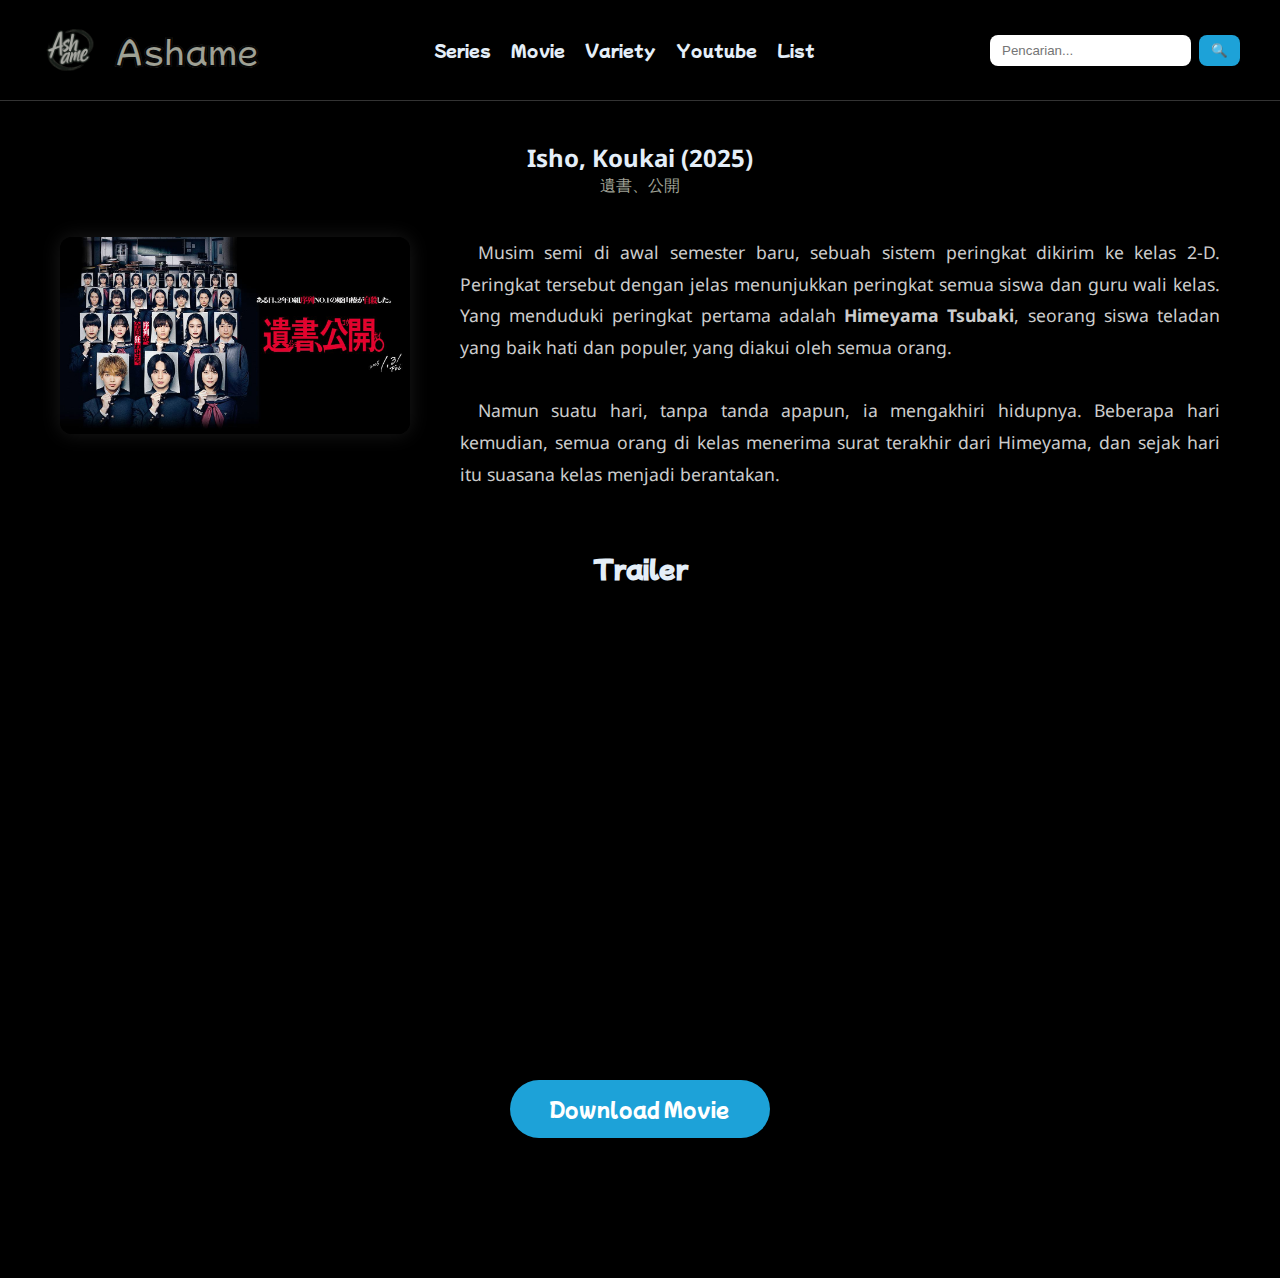
<file: img/isho-kokai.html>
<!DOCTYPE html>
<html lang="id">
<head>
    <meta charset="UTF-8">
    <meta name="viewport" content="width=device-width, initial-scale=1.0">
    <title>Isho, Kokai (2025) - Ashame</title>
    <link rel="icon" type="image/x-icon" href="../img/favicon.ico">
    
    <link rel="stylesheet" href="../css/styles.css">
    <link rel="stylesheet" href="../css/styles_sub.css">
</head>
<body>

    <header class="header">
        <a href="../index.html" class="logo-container">
            <img src="../img/logo.png" alt="Ashame" class="logo">
            <h1 class="nama-blog">Ashame</h1>
        </a>

        <nav class="nav-menu">
            <a href="#">Series</a>
            <a href="#">Movie</a>
            <a href="#">Variety</a>
            <a href="#">Youtube</a>
            <a href="#">List</a>
        </nav>

        <form class="search-box">
            <input type="search" placeholder="Pencarian...">
            <button type="submit">🔍</button>
        </form>
    </header>

    <main class="movie-container">
        
        <div class="movie-header">
            <h2>Isho, Koukai (2025)</h2>
            <p>遺書、公開</p>
        </div>

        <div class="movie-content">
            <img src="../img/isho-kokai.jpg" alt="Poster Isho Kokai" class="movie-poster">
            
            <div class="movie-desc">
                <p>
                    Musim semi di awal semester baru, sebuah sistem peringkat dikirim ke kelas 2-D. 
                    Peringkat tersebut dengan jelas menunjukkan peringkat semua siswa dan guru wali kelas.
                    Yang menduduki peringkat pertama adalah <strong>Himeyama Tsubaki</strong>, seorang siswa teladan yang baik 
                    hati dan populer, yang diakui oleh semua orang. 
                </p>
                <br>
                <p>
                    Namun suatu hari, tanpa tanda apapun, ia mengakhiri hidupnya.
                    Beberapa hari kemudian, semua orang di kelas menerima surat terakhir dari Himeyama, dan sejak 
                    hari itu suasana kelas menjadi berantakan.
                </p>
            </div>
        </div>

        <div class="media-section">
            <h3 class="section-label">Trailer</h3>
            
            <div class="video-wrapper">
				<iframe width="560" height="315" src="https://www.youtube.com/embed/ncYFIrCFawE?si=HP0A8RPMXygtsdYJ" title="YouTube video player" frameborder="0" allow="accelerometer; autoplay; clipboard-write; encrypted-media; gyroscope; picture-in-picture; web-share" referrerpolicy="strict-origin-when-cross-origin" allowfullscreen></iframe>
            </div>

            <a href="https://sfl.gl/eYP1" target="_blank" rel="noopener">
                <button class="btn-download">Download Movie</button>
            </a>
        </div>

    </main>

</body>
</html>
</file>
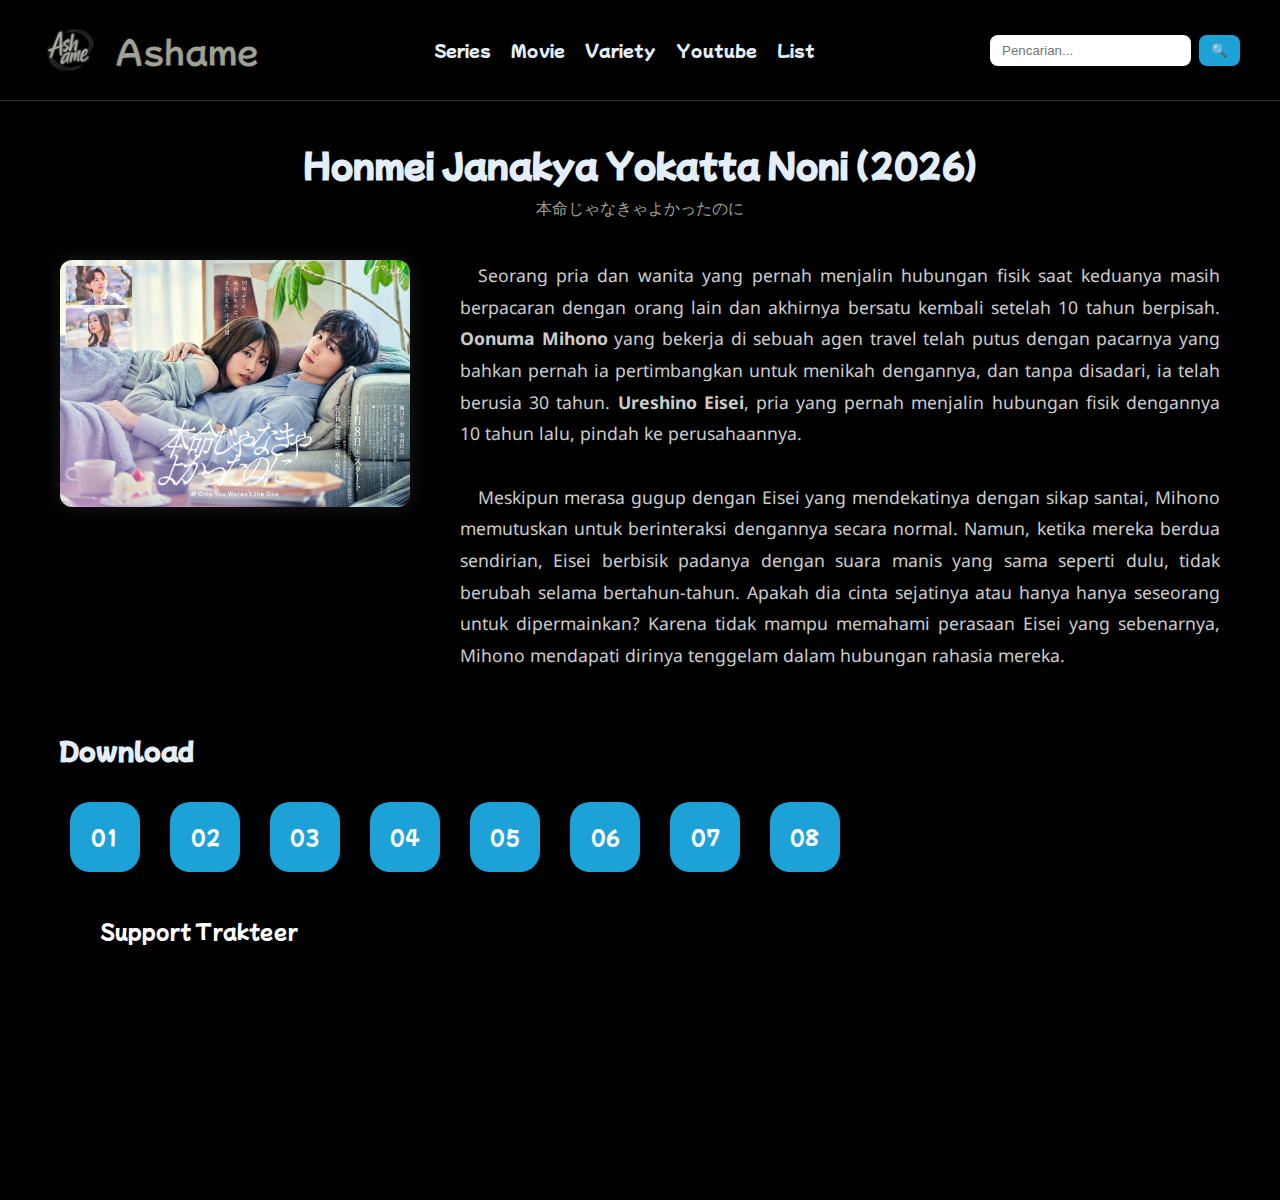
<file: series/honmei-janakya.html>
<!DOCTYPE html>
<html lang="id">
<head>
    <meta charset="UTF-8">
    <meta name="viewport" content="width=device-width, initial-scale=1.0">
    <title>Honmei Janakya (2026) Subtitle Indonesia - Ashame</title>
    <link rel="icon" type="image/x-icon" href="../img/favicon.ico">
    
    <link rel="stylesheet" href="../css/styles.css">
    <link rel="stylesheet" href="../css/styles_sub.css">
    <style>
    body {
        padding-bottom: 200px;
    }
    </style>

</head>
<body>

    <header class="header">
        <a href="../index.html" class="logo-container">
            <img src="../img/logo.png" alt="Ashame" class="logo">
            <span class="nama-blog">Ashame</span>
        </a>

        <nav class="nav-menu">
            <a href="/series/index.html">Series</a>
            <a href="/film/index.html">Movie</a>
            <a href="#">Variety</a>
            <a href="#">Youtube</a>
            <a href="#">List</a>
        </nav>

        <form class="search-box">
            <input type="search" placeholder="Pencarian...">
            <button type="submit">🔍</button>
        </form>
    </header>

    <main class="movie-container">
        
        <div class="movie-header">
            <h1>Honmei Janakya Yokatta Noni (2026)</h1>
            <p>本命じゃなきゃよかったのに</p>
        </div>

        <div class="movie-content">
            <img src="../img/honmei-janakkya.jpeg" alt="Poster Isho Kokai" class="movie-poster">
            
            <div class="movie-desc">
                <p>
                    Seorang pria dan wanita yang pernah menjalin hubungan fisik saat keduanya masih berpacaran dengan orang lain dan akhirnya bersatu kembali setelah 10 tahun berpisah. <strong>Oonuma Mihono</strong> yang bekerja di sebuah agen travel telah putus dengan pacarnya yang bahkan pernah ia pertimbangkan untuk menikah dengannya, dan tanpa disadari, ia telah berusia 30 tahun. <strong>Ureshino Eisei</strong>, pria yang pernah menjalin hubungan fisik dengannya 10 tahun lalu, pindah ke perusahaannya.
                </p>
                <br>
                <p>
                    Meskipun merasa gugup dengan Eisei yang mendekatinya dengan sikap santai, Mihono memutuskan untuk berinteraksi dengannya secara normal. Namun, ketika mereka berdua sendirian, Eisei berbisik padanya dengan suara manis yang sama seperti dulu, tidak berubah selama bertahun-tahun. Apakah dia cinta sejatinya atau hanya hanya seseorang untuk dipermainkan? Karena tidak mampu memahami perasaan Eisei yang sebenarnya, Mihono mendapati dirinya tenggelam dalam hubungan rahasia mereka.
                </p>
                
            </div>
        </div>
           
        <div class="media-section-series">
            <h3 class="section-label">Download</h3>
            
        
           <div class="button-series">
            <a href="https://sfl.gl/Js66ZaA" target="_blank" rel="noopener">
                <button class="btn-download-series">01</button>
            </a>
            <a href="https://sfl.gl/DQBe" target="_blank" rel="noopener">
                <button class="btn-download-series">02</button>
            </a>
             <a href="https://sfl.gl/AssCpeo" target="_blank" rel="noopener">
                <button class="btn-download-series">03</button>
            </a>
            <a href="https://sfl.gl/K1kQ" target="_blank" rel="noopener">
                <button class="btn-download-series">04</button>
            </a>
             <a href="https://sfl.gl/BLrP" target="_blank" rel="noopener">
                <button class="btn-download-series">05</button>
            </a>
            <a href="https://sfl.gl/G3gO" target="_blank" rel="noopener">
                <button class="btn-download-series">06</button>
            </a>
            <a href="https://sfl.gl/C1sKD" target="_blank" rel="noopener">
                <button class="btn-download-series">07</button>
            </a>
            <a href="https://sfl.gl/ALtMJn" target="_blank" rel="noopener">
                <button class="btn-download-series">08</button>
            </a>

            </div>
             <a href="https://trakteer.id/ashame" target="_blank" rel="noopener">
                <button class="btn-download-trakteer">Support Trakteer</button>
            </a>

        </div>
        

    </main>

</body>
</html>
</file>
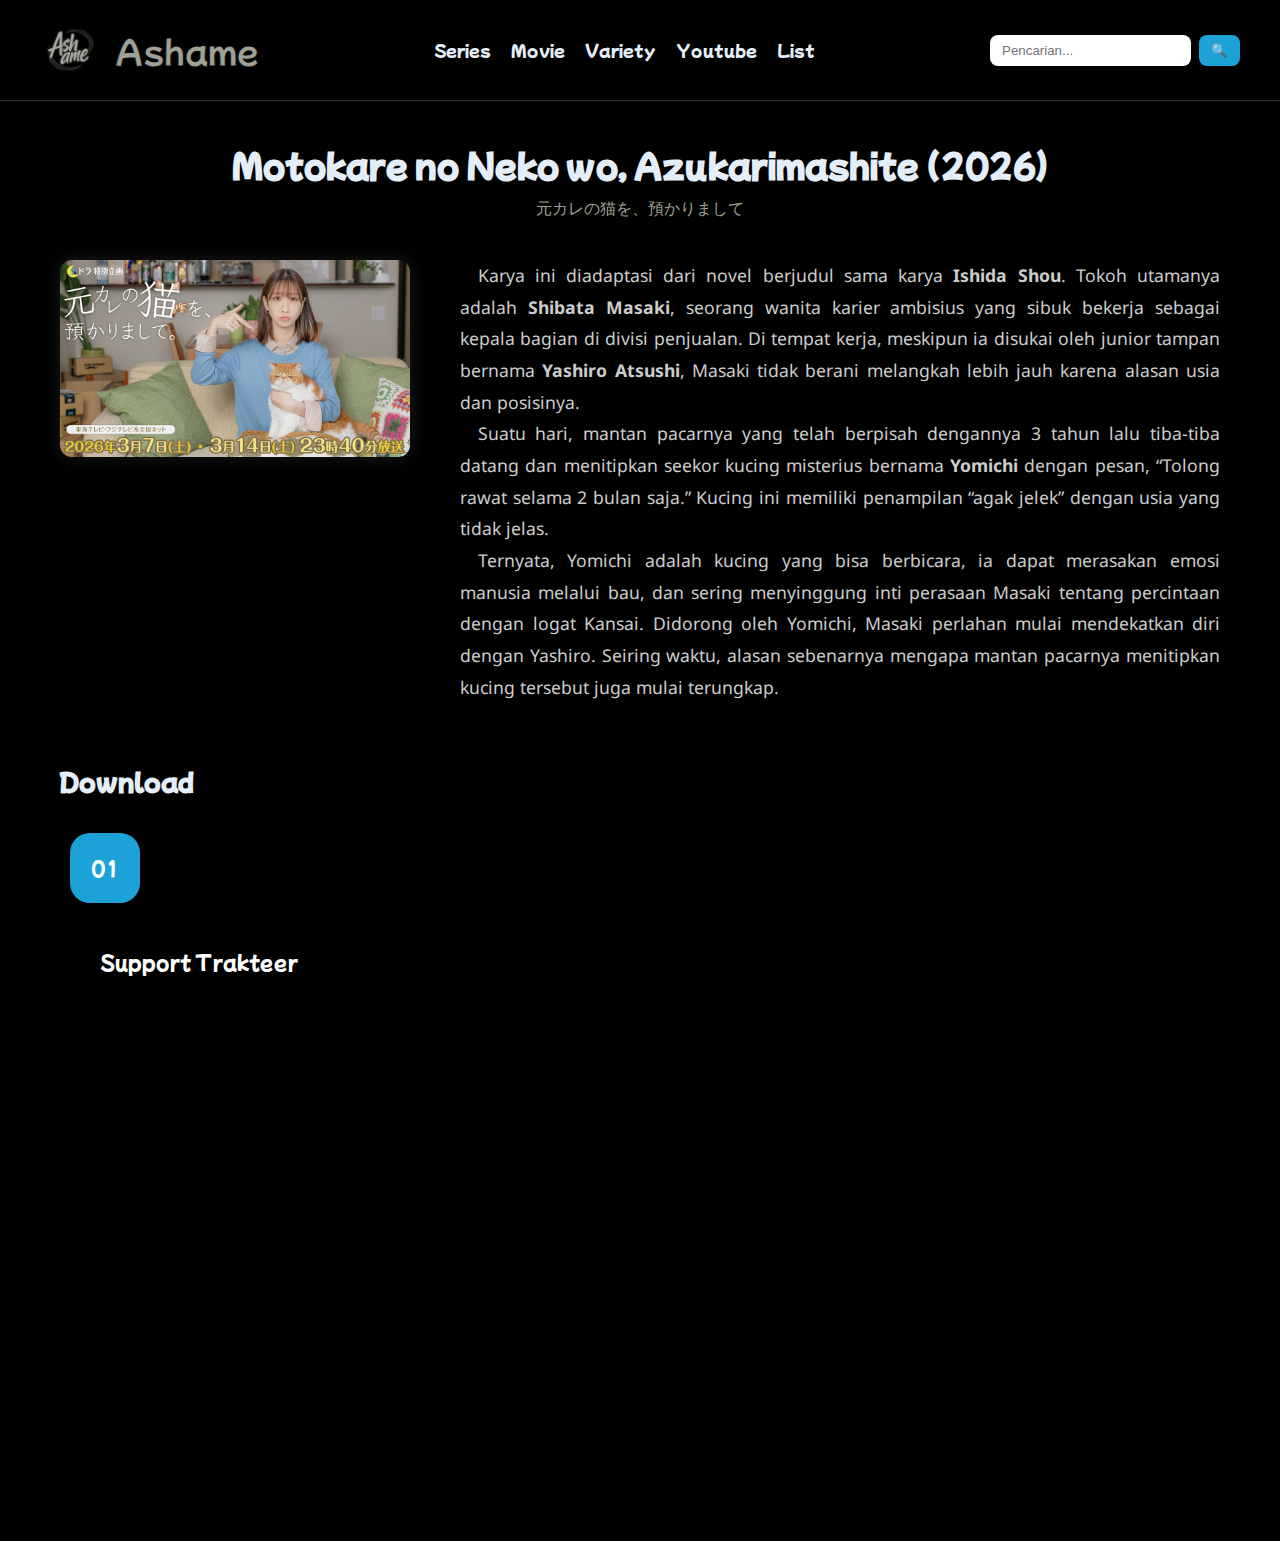
<file: series/motokare-no-neko-wo-azukarimashite.html>
<!DOCTYPE html>
<html lang="id">
<head>
    <meta charset="UTF-8">
    <meta name="viewport" content="width=device-width, initial-scale=1.0">
    <title>Motokare no Neko wo, Azukarimashite (2026) Subtitle Indonesia - Ashame</title>
    <link rel="icon" type="image/x-icon" href="../img/favicon.ico">
    
    <link rel="stylesheet" href="../css/styles.css">
    <link rel="stylesheet" href="../css/styles_sub.css">
    <style>
    body {
        padding-bottom: 200px;
    }
    </style>

</head>
<body>

    <header class="header">
        <a href="../index.html" class="logo-container">
            <img src="../img/logo.png" alt="Ashame" class="logo">
            <span class="nama-blog">Ashame</span>
        </a>

        <nav class="nav-menu">
            <a href="/series/index.html">Series</a>
            <a href="/film/index.html">Movie</a>
            <a href="#">Variety</a>
            <a href="#">Youtube</a>
            <a href="#">List</a>
        </nav>

        <form class="search-box">
            <input type="search" placeholder="Pencarian...">
            <button type="submit">🔍</button>
        </form>
    </header>

    <main class="movie-container">
        
        <div class="movie-header">
            <h1>Motokare no Neko wo, Azukarimashite (2026)</h1>
            <p>元カレの猫を、預かりまして</p>
        </div>

        <div class="movie-content">
            <img src="../img/motokare-no-neko.jpeg" alt="Motokare no neko" class="movie-poster">
            
            <div class="movie-desc">
              
                <p>
                   Karya ini diadaptasi dari novel berjudul sama karya <strong>Ishida Shou</strong>. Tokoh utamanya adalah <strong>Shibata Masaki</strong>, seorang wanita karier ambisius yang sibuk bekerja sebagai kepala bagian di divisi penjualan.
                   Di tempat kerja, meskipun ia disukai oleh junior tampan bernama <strong>Yashiro Atsushi</strong>, Masaki tidak berani melangkah lebih jauh karena alasan usia dan posisinya. 
                </p>
                <p>
                   Suatu hari, mantan pacarnya yang telah berpisah dengannya 3 tahun lalu tiba-tiba datang dan menitipkan seekor kucing misterius bernama <strong>Yomichi</strong> dengan pesan, “Tolong rawat selama 2 bulan saja.” Kucing ini memiliki penampilan “agak jelek” dengan usia yang tidak jelas. 
                </p>
                <p>
                    Ternyata, Yomichi adalah kucing yang bisa berbicara, ia dapat merasakan emosi manusia melalui bau, dan sering menyinggung inti perasaan Masaki tentang percintaan dengan logat Kansai.
                    Didorong oleh Yomichi, Masaki perlahan mulai mendekatkan diri dengan Yashiro. Seiring waktu, alasan sebenarnya mengapa mantan pacarnya menitipkan kucing tersebut juga mulai terungkap.
                </p>
            </div>
        </div>
           
        <div class="media-section-series">
            <h3 class="section-label">Download</h3>
            
        
           <div class="button-series">
            <a href="https://sfl.gl/R9v41" target="_blank" rel="noopener">
                <button class="btn-download-series">01</button>
            </a>
    
            </div>
             <a href="https://trakteer.id/ashame" target="_blank" rel="noopener">
                <button class="btn-download-trakteer">Support Trakteer</button>
            </a>

        </div>
        

    </main>

    <!-- Setting Komentar -->
<div id="cusdis_thread"
  data-host="https://cusdis.com"
  data-app-id="07dcecc9-8ea6-476c-8d3f-9938cdf2ede1"
  data-page-id="motokare-no-neko"
  data-page-url="https://ashamefansub.github.io/series/rojiura-hotel.html"
  data-page-title="Motokare no Neko"
  data-theme="auto">
  </div>   
  
  <!-- Setting Warna Teks Komentar -->
  <script>
window.addEventListener("load", function () {
  const iframe = document.querySelector("#cusdis_thread iframe");
  if (!iframe) return;
  const style = document.createElement("style");
  style.innerHTML = `
    body, label, span, p, a, button {
      color: #ffff !important;
    }
    textarea, input {
      color: #ffff !important;
      background: transparent !important;
    }
      button {
      color: #000000 !important;
      background: #e0e0e0 !important;
    }
  `;
  iframe.contentWindow.document.head.appendChild(style);
});
</script>

<script async defer src="https://cusdis.com/js/cusdis.es.js"></script>
</body>
</html>
</file>
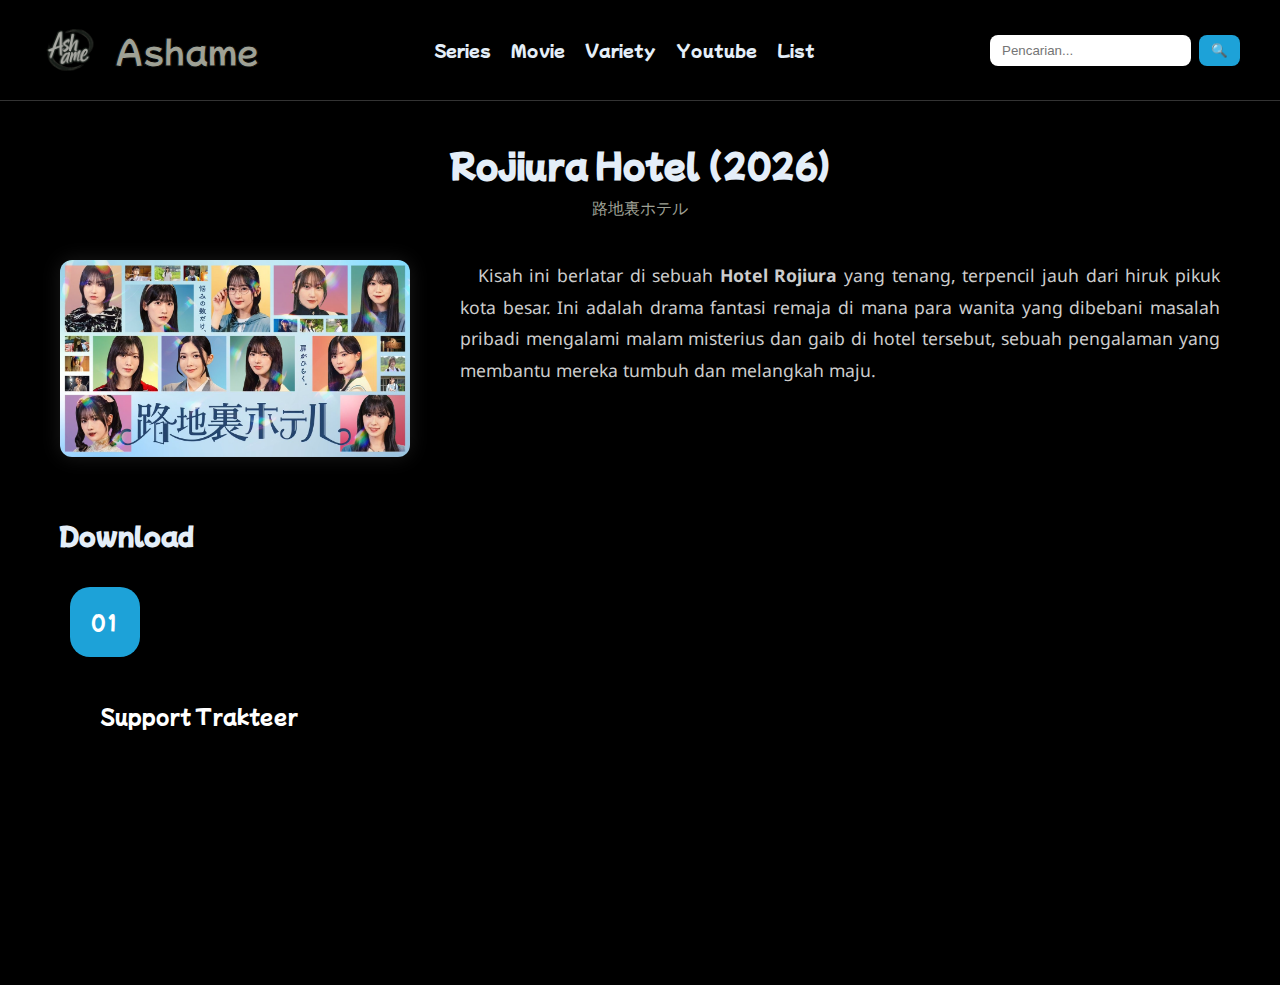
<file: series/rojiura-hotel.html>
<!DOCTYPE html>
<html lang="id">
<head>
    <meta charset="UTF-8">
    <meta name="viewport" content="width=device-width, initial-scale=1.0">
    <title>Rojiura Hotel (2026) Subtitle Indonesia - Ashame</title>
    <link rel="icon" type="image/x-icon" href="../img/favicon.ico">
    
    <link rel="stylesheet" href="../css/styles.css">
    <link rel="stylesheet" href="../css/styles_sub.css">
    <style>
    body {
        padding-bottom: 200px;
    }
    </style>

</head>
<body>

    <header class="header">
        <a href="../index.html" class="logo-container">
            <img src="../img/logo.png" alt="Ashame" class="logo">
            <span class="nama-blog">Ashame</span>
        </a>

        <nav class="nav-menu">
            <a href="/series/index.html">Series</a>
            <a href="/film/index.html">Movie</a>
            <a href="#">Variety</a>
            <a href="#">Youtube</a>
            <a href="#">List</a>
        </nav>

        <form class="search-box">
            <input type="search" placeholder="Pencarian...">
            <button type="submit">🔍</button>
        </form>
    </header>

    <main class="movie-container">
        
        <div class="movie-header">
            <h1>Rojiura Hotel (2026)</h1>
            <p>路地裏ホテル</p>
        </div>

        <div class="movie-content">
            <img src="../img/rojiura-hotel.jpeg" alt="Poster Rojiura" class="movie-poster">
            
            <div class="movie-desc">
              
                <p>
                   Kisah ini berlatar di sebuah <strong>Hotel Rojiura</strong> yang tenang, terpencil jauh dari hiruk pikuk kota besar. Ini adalah drama fantasi remaja di mana para wanita yang dibebani masalah pribadi mengalami malam misterius dan gaib di hotel tersebut, sebuah pengalaman yang membantu mereka tumbuh dan melangkah maju.
                </p>
                
            </div>
        </div>
           
        <div class="media-section-series">
            <h3 class="section-label">Download</h3>
            
        
           <div class="button-series">
            <a href="https://sfl.gl/VQwWVY" target="_blank" rel="noopener">
                <button class="btn-download-series">01</button>
            </a>


            </div>
             <a href="https://trakteer.id/ashame" target="_blank" rel="noopener">
                <button class="btn-download-trakteer">Support Trakteer</button>
            </a>

        </div>
        

    </main>

</body>
</html>
</file>
<file: css/styles.css>
/* Import Google Fonts */
@import url('https://fonts.googleapis.com/css2?family=Mochiy+Pop+One&family=Noto+Sans:wght@400;700&display=swap');

:root {
    --bg-color: #000000;
    --text-primary: #e4eef8;
    --text-secondary: #9fa195;
    --accent-blue: #1da2d8;
    --card-bg: #1d1d1d;
    --font-heading: 'Mochiy Pop One', sans-serif;
    --font-body: 'Noto Sans', sans-serif;
}

* {
    box-sizing: border-box;
    margin: 0;
    padding: 0;
}

body {
    background-color: var(--bg-color);
    color: var(--text-primary);
    font-family: var(--font-body);
    padding-bottom: 100px;
    overflow-x: hidden;
}

a {
    text-decoration: none;
    color: inherit;
}

/* --- HEADER (Global) --- */
.header {
    display: flex;
    flex-wrap: wrap;
    align-items: center;
    padding: 20px 40px;
    gap: 20px;
    min-height: 100px;
    border-bottom: 1px solid #333;
}

.logo-container {
    display: flex;
    align-items: center;
    gap: 15px;
}

.logo {
    width: 60px;
    height: auto;
}

.nama-blog {
    font-family: var(--font-heading);
    color: var(--text-secondary);
    font-size: 2rem;
    -webkit-text-stroke: 1px rgb(8, 8, 8);
}

/* Navigasi (Tipe Film) */
.nav-menu {
    display: flex;
    gap: 20px;
    margin: 0 auto;
    font-family: var(--font-heading);
    font-size: 1rem;
}

.nav-menu a {
    position: relative;
    transition: color 0.3s;
}

.nav-menu a:hover {
    color: var(--accent-blue);
    transform: translateY(-3px);
}

/* Search Box */
.search-box {
    display: flex;
    gap: 8px;
}

.search-box input {
    padding: 8px 12px;
    border-radius: 8px;
    border: none;
    outline: none;
}

.search-box button {
    padding: 8px 12px;
    border-radius: 8px;
    border: none;
    cursor: pointer;
    background-color: var(--accent-blue);
    color: white;
}

/* --- HOME PAGE GRID --- */
.section-title {
    font-family: var(--font-heading);
    font-size: 1.5rem;
    margin: 40px 40px 20px;
    padding-bottom: 10px;
    border-bottom: 2px solid var(--accent-blue);
    display: inline-block;
}

.kotak-konten {
    display: grid;
    grid-template-columns: repeat(auto-fill, minmax(260px, 1fr));
    gap: 30px;
    padding: 0 40px;
}

.card {
    background-color: var(--card-bg);
    border-radius: 12px;
    overflow: hidden;
    transition: transform 0.3s ease, box-shadow 0.3s ease;
    border: 1px solid #333;
}

.card:hover {
    transform: translateY(-8px);
    box-shadow: 0 10px 20px rgba(29, 162, 216, 0.2);
}

.card img {
    width: 100%;
    aspect-ratio: 16 / 9; 
    height: auto;
	object-fit: cover;
	display: block;
}

.card-title {
    padding: 20px;
    font-family: var(--font-heading);
    font-size: 1rem;
    text-align: center;
    color: var(--text-primary);
}

/* --- RESPONSIVE MOBILE --- */
@media (max-width: 768px) {
    .header {
        flex-direction: column;
        align-items: center;
        padding: 20px;
    }
    
    .nav-menu {
        flex-wrap: wrap;
        justify-content: center;
        margin: 15px 0;
    }
    
    .search-box {
        width: 100%;
    }
    
    .search-box input {
        width: 100%;
    }
    
    .kotak-konten {
        padding: 0 20px;
    }
}
</file>
<file: css/styles_sub.css>
/* Layout Halaman Detail */
.movie-container {
    max-width: 1200px;
    margin: 40px auto;
    padding: 0 20px;
}

/* Judul Halaman Film */
.movie-header {
    text-align: center;
    margin-bottom: 40px;
}

.movie-header h1 {
    font-family: var(--font-heading);
    font-size: 2rem;
    color: var(--text-primary);
    margin-bottom: 10px;
}

.movie-header p {
    color: var(--text-secondary);
}

/* Layout Gambar & Deskripsi */
.movie-content {
    display: flex;
    gap: 50px;
    align-items:flex-start;
    margin-bottom: 60px;
}

.movie-poster {
    flex: 1;
    max-width: 350px;
    border-radius: 12px;
    box-shadow: 0 0 20px rgba(255, 255, 255, 0.1);
}

.movie-desc {
    flex: 2;
    font-size: 1.1rem;
    line-height: 1.8;
    color: #cccccc;
    text-align: justify;
    text-indent: 1em;
    cursor: default;
}

/* Area Trailer & Download */
.media-section {
    display: flex;
    flex-direction: column;
    align-items: center;
    gap: 10px;
}

.media-section-series {
    display: inline-block;
    gap: 100px;
}

.button-series {
    gap: 30px;
    display: flex;
    flex-wrap: wrap;
    padding: 10px; 
}

.btn-download-series {
    background-color: var(--accent-blue);
    color: #fff;
    padding: 0px;
    border-radius: 20px;
    font-family: var(--font-heading);
    font-size: 1.2rem;
    transition: background 0.3s, transform 0.2s;
    border: none;
    cursor: pointer;
    display: inline-block;
    margin-top: 20px;
    height: 70px;
    width: 70px;
}

.btn-download-series:hover {
    background-color: var(--color-nogi);
    transform: scale(1.05);
}
.section-label {
    font-family: var(--font-heading);
    font-size: 1.5rem;
    
    padding-bottom: 5px;
}

/* Responsive Iframe Wrapper */
.video-wrapper {
    position: relative;
    width: 100%;
    max-width: 800px;
    aspect-ratio: 16 / 9;
    background: #000;
    border-radius: 12px;
    overflow: hidden;
}

.video-wrapper iframe {
    width: 100%;
    height: 100%;
}

.btn-download {
    background-color: var(--accent-blue);
    color: #fff;
    padding: 15px 40px;
    border-radius: 50px;
    font-family: var(--font-heading);
    font-size: 1.2rem;
    transition: background 0.3s, transform 0.2s;
    border: none;
    cursor: pointer;
    display: inline-block;
    margin-top: 20px;
}

.btn-download-trakteer {
    background-color: var(--color-trakteer);
    color: #fff;
    padding: 15px 40px;
    border-radius: 50px;
    font-family: var(--font-heading);
    font-size: 1.2rem;
    transition: background 0.3s, transform 0.2s;
    border: none;
    cursor: pointer;
    display: inline-block;
    margin-top: 20px;
}

.btn-download:hover {
    background-color: var(--color-nogi);
    transform: scale(1.05);
}

.btn-download-trakteer:hover {
    transform: scale(1.05);
}

#cusdis_thread {
    width: 1000px;
    max-width: 900;
    margin-left: auto;
    margin-right: auto;
    margin-top: 150px;
    padding-bottom: 200px;
}

#cusdis_thread iframe{
  width:100%;
  min-height:400px;
  border: none
}

/* RESPONSIVE UNTUK SUB-PAGE */
@media (max-width: 768px) {
    .movie-content {
        flex-direction: column;
        align-items: center;
    }

    .movie-poster {
        width: 80%;
        max-width: none;
    }

    .movie-desc {
        width: 100%;
    }

    #cusdis_thread {
        max-width: 310px;
    }
}
</file>
